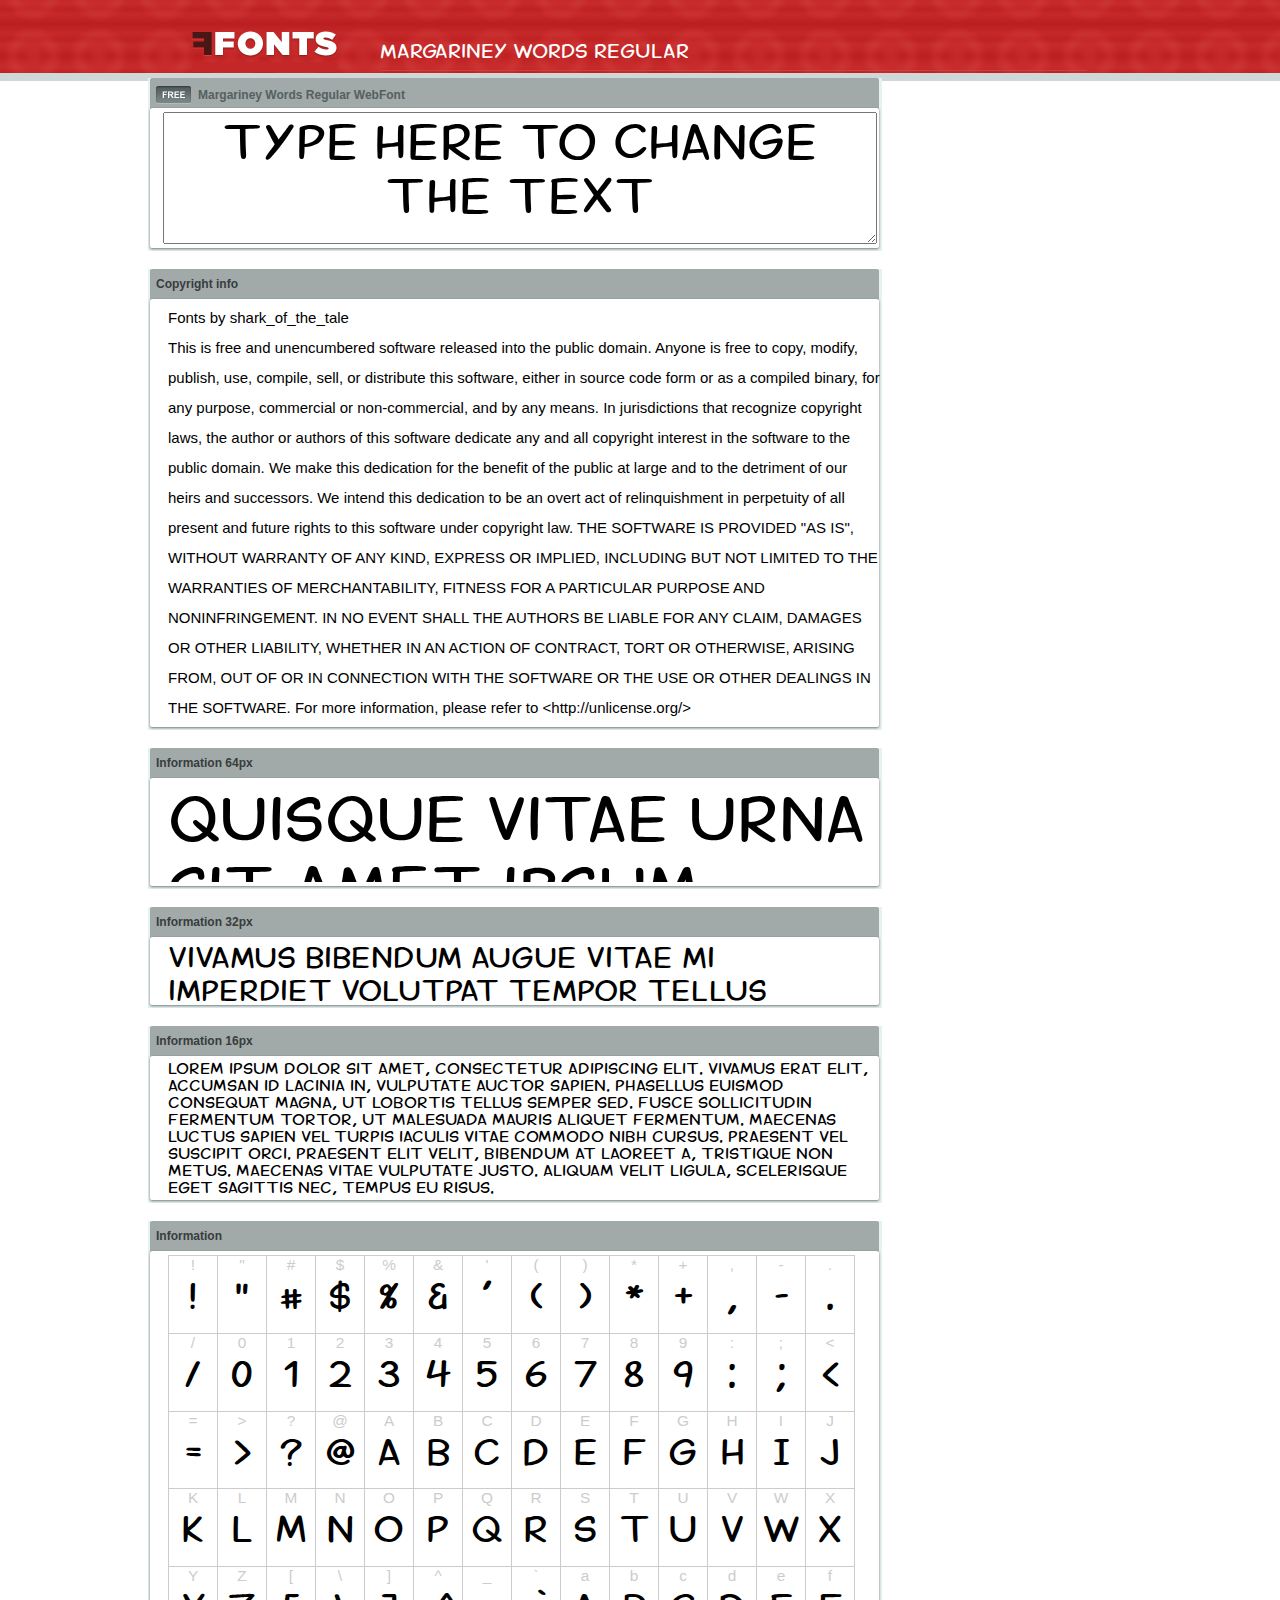
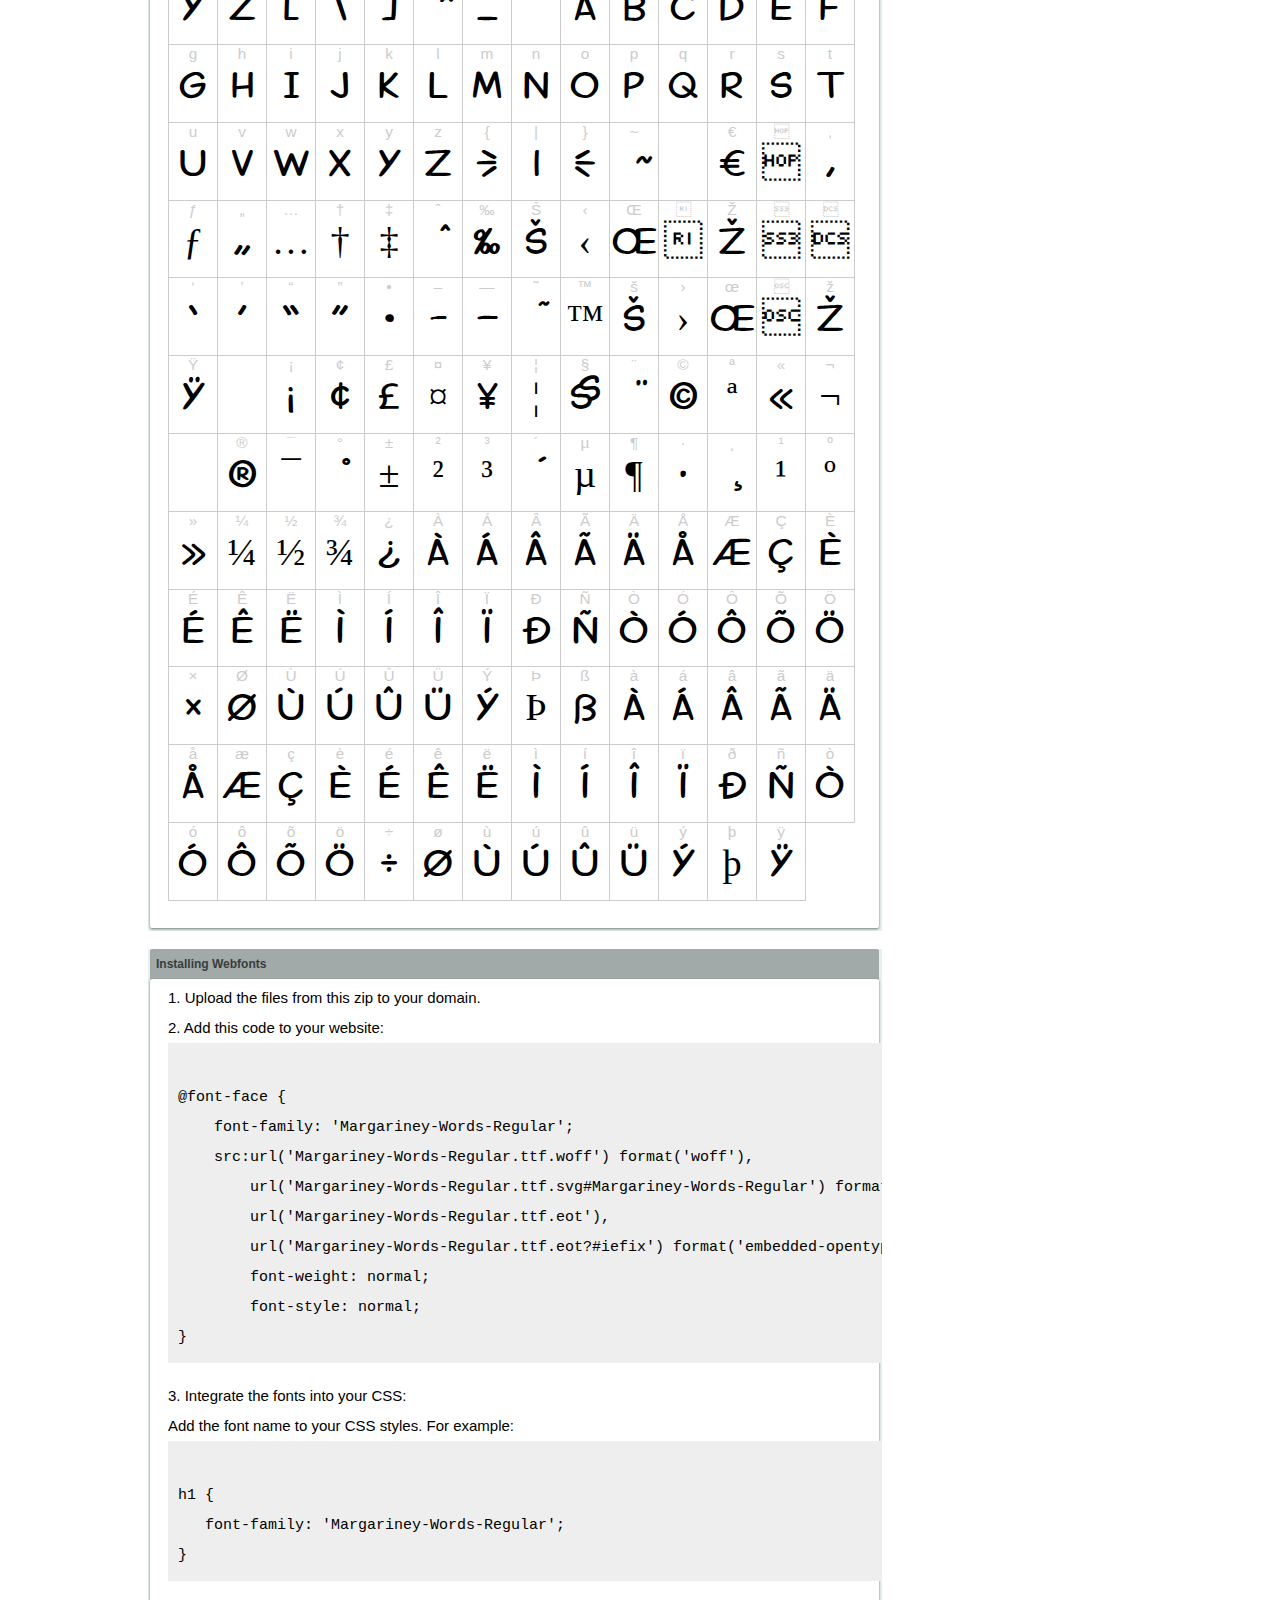
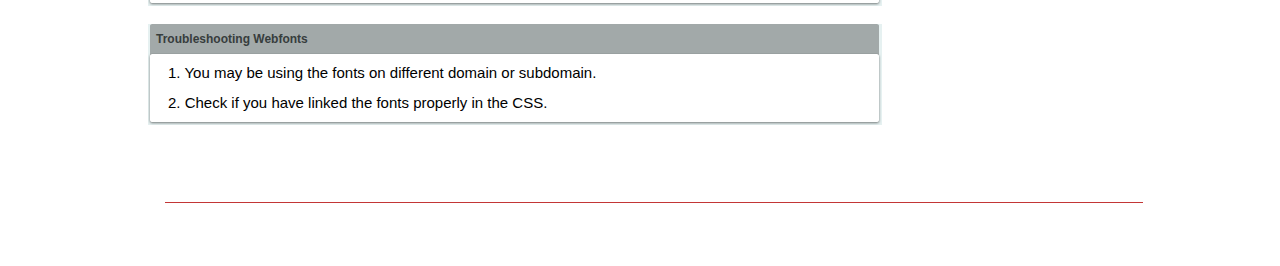
<file: siteV2/fonts/webfonts_Margariney-Words-Regular/example.html>
<!DOCTYPE html PUBLIC "-//W3C//DTD XHTML 1.0 Transitional//EN" "http://www.w3.org/TR/xhtml1/DTD/xhtml1-transitional.dtd">
<html xmlns="http://www.w3.org/1999/xhtml">
<head>
<meta http-equiv="Content-Type" content="text/html; charset=UTF-8" />
<title>Margariney Words Regular WebFont</title>
<meta name="description" content="Margariney Words Regular WebFont" />
<meta name="keywords" content="Margariney Words Regular WebFont" />
<style type="text/css">
@font-face {
  font-family: 'Margariney-Words-Regular';
    src:  url('Margariney-Words-Regular.ttf.woff') format('woff'),
    url('Margariney-Words-Regular.ttf.svg#Margariney-Words-Regular') format('svg'),
    url('Margariney-Words-Regular.ttf.eot'),
    url('Margariney-Words-Regular.eot?#iefix') format('embedded-opentype'); 
    font-weight: normal;
    font-style: normal;
}.examplefontl {
  font-family: 'Margariney-Words-Regular';  
  color: black;
}
.examplefont {
  padding-bottom: 2em;
  overflow: hidden; 
  text-align: center;
}
.examplefont div {
  float: left;
  border: 1px solid #ccc;
  text-align: center;
  width: 1.25em;
  height: 2em;
  margin-right: -1px;
  margin-bottom: -1px;
  font-size: 3.2em; 
}
.examplefont div .defaultC {
  color: #ccc;
  font-family: arial, sans-serif;
  font-size: .4em;
  display: block;
}
*{margin:0;padding:0;}
body{margin:0px;padding:0px;background:#FFFFFF url(images/bgtile.gif?1) repeat-x;font-family:Arial, Helvetica, sans-serif;}
#header{background:url(images/headertile.gif);height:73px;margin:0px;overflow:hidden;}
#head{width:707px;float:left;height:31px;margin:39px 0 0 0;padding:0px;color:#ffffff;font-size:15px;border-bottom:1px solid #c94040;overflow:hidden;}
#head a{color:#ffffff;text-decoration:none;}
#headspan1{float:left;}
.container{width:994px;margin:0 auto;padding:0px;overflow:hidden;}
#content{width:734px;margin:5px 0px 0px 5px;float:left;padding:0px;font-size:12px;display:inline;color:#868e8e;overflow:hidden;}
.fontbox{background:url(images/fontboxtile.gif);width:734px;margin:0 0 18px 0;padding:0;overflow:hidden;}
.fontboxtop{background:url(images/fontboxtop.gif) no-repeat top left;height:18px;font-size:12px;color:#373d3d;width:718px;padding:8px;margin:0;overflow:hidden;}
.fontboxtop a{color:#373d3d;text-decoration:none;}
.fontboxspan1{background:url(images/free.gif) no-repeat;padding:2px 0 2px 42px;float:left;}
h6{background:url(images/logo.gif) top left no-repeat;width:230px;height:73px;margin:0px 0px 0px 7px;float:left;}
h6 a{display:block;height:73px;}
h6 a span{display:none;}
h1{display:inline;font-size:12px;font-weight:bold;color:#546060;padding:0px;float:left;}
.btn{border:0;margin:0;background:url('images/button.gif');background-repeat:repeat-x;color:#fff;width:127px;height:28px;font-size:17px;}
.inputsubtmi{border:1px solid #e1ebeb;border-bottom:2px solid #c7d1d1;padding:6px;margin:0 0 8px 0;}
.partner{font-size:16px;font-weight:bold;color:#000000;padding:0px;margin:39px 0px 12px 30px;}
.fontboxspan1notfree{padding:2px 0 2px 42px;float:left;}
#footer{height:123px;margin:0px;padding:0px;background:url(http://www.altfonts.com/images/foottile.gif);}
#foot{width:1005px;height:123px;background:url(http://www.altfonts.com/images/foot.gif) top left no-repeat;margin:0 auto;padding:0px;}
#copyright{height:31px;padding:28px 0 0 118px;margin:0 0 0 27px;border-bottom:1px solid #c33636;font-size:14px;color:#4a1616;}
code {
	white-space: pre;
	background-color: #eee;
	display: block;
	padding: 10px;
	margin-bottom: 18px;
	overflow: auto;
}    
</style>
</head>
<body>
<div id="header">
<div class="container">
<h6><a href="http://webfonts.ffonts.net" title="WebFonts"><span>WebFonts</span></a></h6>
<div id="head">
<span id="headspan1">
   <span style="font-family: 'Margariney-Words-Regular';font-size: 20px; color: white;">Margariney Words Regular</span> 
</span>
</div>
</div>
</div>
<div class="container">
<div id="content">
<!-- WebFont --> 
<div class="fontbox">
<div class="fontboxtop"><span class="fontboxspan1"><h1>Margariney Words Regular WebFont</h1></span></div>
 <textarea id="txtAreaTryFont" cols="" rows="2" style="font-family: 'Margariney-Words-Regular';width:97%; font-size: 50px; height: 130px;text-align: center;margin-left: 15px;" 
           onclick="if (this.value=='Type here to change the text') this.value=''">Type here to change the text</textarea>
<img src="images/fontboxbottom.gif" width="734" height="7" alt="" />
</div>
<div class="fontbox">
<div class="fontboxtop"><b>Copyright info</b></div>
<div style="text-align: left;margin-left:20px;color: black;font-size:15px;line-height:200%">
Fonts by shark_of_the_tale<br />
 This is free and unencumbered software released into the public domain.&#10;&#10;Anyone is free to copy, modify, publish, use, compile, sell, or&#10;distribute this software, either in source code form or as a compiled&#10;binary, for any purpose, commercial or non-commercial, and by any&#10;means.&#10;&#10;In jurisdictions that recognize copyright laws, the author or authors&#10;of this software dedicate any and all copyright interest in the&#10;software to the public domain. We make this dedication for the benefit&#10;of the public at large and to the detriment of our heirs and&#10;successors. We intend this dedication to be an overt act of&#10;relinquishment in perpetuity of all present and future rights to this&#10;software under copyright law.&#10;&#10;THE SOFTWARE IS PROVIDED "AS IS", WITHOUT WARRANTY OF ANY KIND,&#10;EXPRESS OR IMPLIED, INCLUDING BUT NOT LIMITED TO THE WARRANTIES OF&#10;MERCHANTABILITY, FITNESS FOR A PARTICULAR PURPOSE AND NONINFRINGEMENT.&#10;IN NO EVENT SHALL THE AUTHORS BE LIABLE FOR ANY CLAIM, DAMAGES OR&#10;OTHER LIABILITY, WHETHER IN AN ACTION OF CONTRACT, TORT OR OTHERWISE,&#10;ARISING FROM, OUT OF OR IN CONNECTION WITH THE SOFTWARE OR THE USE OR&#10;OTHER DEALINGS IN THE SOFTWARE.&#10;&#10;For more information, please refer to &lt;http://unlicense.org/>
</div>
<img src="images/fontboxbottom.gif" width="734" height="7" alt="" />
</div>
<div class="fontbox">
<div class="fontboxtop"><b>Information 64px</b></div>
<div style="font-family: 'Margariney-Words-Regular';margin-left:20px;font-size:64px;color:black;float: left;display: inline; overflow: hidden;height:100px;">
 Quisque vitae urna sit amet ipsum lobortis iaculis volutpat sit amet nibh. 
</div>
<img src="images/fontboxbottom.gif" width="734" height="7" alt="" />
</div>
<div class="fontbox">
<div class="fontboxtop"><b>Information 32px</b></div>
<div style="font-family: 'Margariney-Words-Regular';margin-left:20px;font-size:30px;color:black;float: left;display: inline; overflow: hidden;height:60px;">
 Vivamus bibendum augue vitae mi imperdiet volutpat tempor tellus lacinia. Integer in sem et neque iaculis malesuada. 
</div>
<img src="images/fontboxbottom.gif" width="734" height="7" alt="" />
</div>
<div class="fontbox">
<div class="fontboxtop"><b>Information 16px</b></div>
<div style="font-family: 'Margariney-Words-Regular';margin-left:20px;font-size:16px;color:black;float: left;display: inline; overflow: hidden;">
 Lorem ipsum dolor sit amet, consectetur adipiscing elit. Vivamus erat elit, accumsan id lacinia in, vulputate auctor sapien. Phasellus euismod consequat magna, ut lobortis tellus semper sed. Fusce sollicitudin fermentum tortor, ut malesuada mauris aliquet fermentum. Maecenas luctus sapien vel turpis iaculis vitae commodo nibh cursus. Praesent vel suscipit orci. Praesent elit velit, bibendum at laoreet a, tristique non metus. Maecenas vitae vulputate justo. Aliquam velit ligula, scelerisque eget sagittis nec, tempus eu risus. 
</div>
<img src="images/fontboxbottom.gif" width="734" height="7" alt="" />
</div>
<div class="fontbox">
<div class="fontboxtop"><b>Information</b></div>
<div class="examplefont examplefontl" style="text-align: center;margin-left:20px;">
 <div><span class="defaultC">&#33;</span><span>&#33;</span></div><div><span class="defaultC">&#34;</span><span>&#34;</span></div><div><span class="defaultC">&#35;</span><span>&#35;</span></div><div><span class="defaultC">&#36;</span><span>&#36;</span></div><div><span class="defaultC">&#37;</span><span>&#37;</span></div><div><span class="defaultC">&#38;</span><span>&#38;</span></div><div><span class="defaultC">&#39;</span><span>&#39;</span></div><div><span class="defaultC">&#40;</span><span>&#40;</span></div><div><span class="defaultC">&#41;</span><span>&#41;</span></div><div><span class="defaultC">&#42;</span><span>&#42;</span></div><div><span class="defaultC">&#43;</span><span>&#43;</span></div><div><span class="defaultC">&#44;</span><span>&#44;</span></div><div><span class="defaultC">&#45;</span><span>&#45;</span></div><div><span class="defaultC">&#46;</span><span>&#46;</span></div><div><span class="defaultC">&#47;</span><span>&#47;</span></div><div><span class="defaultC">&#48;</span><span>&#48;</span></div><div><span class="defaultC">&#49;</span><span>&#49;</span></div><div><span class="defaultC">&#50;</span><span>&#50;</span></div><div><span class="defaultC">&#51;</span><span>&#51;</span></div><div><span class="defaultC">&#52;</span><span>&#52;</span></div><div><span class="defaultC">&#53;</span><span>&#53;</span></div><div><span class="defaultC">&#54;</span><span>&#54;</span></div><div><span class="defaultC">&#55;</span><span>&#55;</span></div><div><span class="defaultC">&#56;</span><span>&#56;</span></div><div><span class="defaultC">&#57;</span><span>&#57;</span></div><div><span class="defaultC">&#58;</span><span>&#58;</span></div><div><span class="defaultC">&#59;</span><span>&#59;</span></div><div><span class="defaultC">&#60;</span><span>&#60;</span></div><div><span class="defaultC">&#61;</span><span>&#61;</span></div><div><span class="defaultC">&#62;</span><span>&#62;</span></div><div><span class="defaultC">&#63;</span><span>&#63;</span></div><div><span class="defaultC">&#64;</span><span>&#64;</span></div><div><span class="defaultC">&#65;</span><span>&#65;</span></div><div><span class="defaultC">&#66;</span><span>&#66;</span></div><div><span class="defaultC">&#67;</span><span>&#67;</span></div><div><span class="defaultC">&#68;</span><span>&#68;</span></div><div><span class="defaultC">&#69;</span><span>&#69;</span></div><div><span class="defaultC">&#70;</span><span>&#70;</span></div><div><span class="defaultC">&#71;</span><span>&#71;</span></div><div><span class="defaultC">&#72;</span><span>&#72;</span></div><div><span class="defaultC">&#73;</span><span>&#73;</span></div><div><span class="defaultC">&#74;</span><span>&#74;</span></div><div><span class="defaultC">&#75;</span><span>&#75;</span></div><div><span class="defaultC">&#76;</span><span>&#76;</span></div><div><span class="defaultC">&#77;</span><span>&#77;</span></div><div><span class="defaultC">&#78;</span><span>&#78;</span></div><div><span class="defaultC">&#79;</span><span>&#79;</span></div><div><span class="defaultC">&#80;</span><span>&#80;</span></div><div><span class="defaultC">&#81;</span><span>&#81;</span></div><div><span class="defaultC">&#82;</span><span>&#82;</span></div><div><span class="defaultC">&#83;</span><span>&#83;</span></div><div><span class="defaultC">&#84;</span><span>&#84;</span></div><div><span class="defaultC">&#85;</span><span>&#85;</span></div><div><span class="defaultC">&#86;</span><span>&#86;</span></div><div><span class="defaultC">&#87;</span><span>&#87;</span></div><div><span class="defaultC">&#88;</span><span>&#88;</span></div><div><span class="defaultC">&#89;</span><span>&#89;</span></div><div><span class="defaultC">&#90;</span><span>&#90;</span></div><div><span class="defaultC">&#91;</span><span>&#91;</span></div><div><span class="defaultC">&#92;</span><span>&#92;</span></div><div><span class="defaultC">&#93;</span><span>&#93;</span></div><div><span class="defaultC">&#94;</span><span>&#94;</span></div><div><span class="defaultC">&#95;</span><span>&#95;</span></div><div><span class="defaultC">&#96;</span><span>&#96;</span></div><div><span class="defaultC">&#97;</span><span>&#97;</span></div><div><span class="defaultC">&#98;</span><span>&#98;</span></div><div><span class="defaultC">&#99;</span><span>&#99;</span></div><div><span class="defaultC">&#100;</span><span>&#100;</span></div><div><span class="defaultC">&#101;</span><span>&#101;</span></div><div><span class="defaultC">&#102;</span><span>&#102;</span></div><div><span class="defaultC">&#103;</span><span>&#103;</span></div><div><span class="defaultC">&#104;</span><span>&#104;</span></div><div><span class="defaultC">&#105;</span><span>&#105;</span></div><div><span class="defaultC">&#106;</span><span>&#106;</span></div><div><span class="defaultC">&#107;</span><span>&#107;</span></div><div><span class="defaultC">&#108;</span><span>&#108;</span></div><div><span class="defaultC">&#109;</span><span>&#109;</span></div><div><span class="defaultC">&#110;</span><span>&#110;</span></div><div><span class="defaultC">&#111;</span><span>&#111;</span></div><div><span class="defaultC">&#112;</span><span>&#112;</span></div><div><span class="defaultC">&#113;</span><span>&#113;</span></div><div><span class="defaultC">&#114;</span><span>&#114;</span></div><div><span class="defaultC">&#115;</span><span>&#115;</span></div><div><span class="defaultC">&#116;</span><span>&#116;</span></div><div><span class="defaultC">&#117;</span><span>&#117;</span></div><div><span class="defaultC">&#118;</span><span>&#118;</span></div><div><span class="defaultC">&#119;</span><span>&#119;</span></div><div><span class="defaultC">&#120;</span><span>&#120;</span></div><div><span class="defaultC">&#121;</span><span>&#121;</span></div><div><span class="defaultC">&#122;</span><span>&#122;</span></div><div><span class="defaultC">&#123;</span><span>&#123;</span></div><div><span class="defaultC">&#124;</span><span>&#124;</span></div><div><span class="defaultC">&#125;</span><span>&#125;</span></div><div><span class="defaultC">&#126;</span><span>&#126;</span></div><div><span class="defaultC">&#127;</span><span>&#127;</span></div><div><span class="defaultC">&#128;</span><span>&#128;</span></div><div><span class="defaultC">&#129;</span><span>&#129;</span></div><div><span class="defaultC">&#130;</span><span>&#130;</span></div><div><span class="defaultC">&#131;</span><span>&#131;</span></div><div><span class="defaultC">&#132;</span><span>&#132;</span></div><div><span class="defaultC">&#133;</span><span>&#133;</span></div><div><span class="defaultC">&#134;</span><span>&#134;</span></div><div><span class="defaultC">&#135;</span><span>&#135;</span></div><div><span class="defaultC">&#136;</span><span>&#136;</span></div><div><span class="defaultC">&#137;</span><span>&#137;</span></div><div><span class="defaultC">&#138;</span><span>&#138;</span></div><div><span class="defaultC">&#139;</span><span>&#139;</span></div><div><span class="defaultC">&#140;</span><span>&#140;</span></div><div><span class="defaultC">&#141;</span><span>&#141;</span></div><div><span class="defaultC">&#142;</span><span>&#142;</span></div><div><span class="defaultC">&#143;</span><span>&#143;</span></div><div><span class="defaultC">&#144;</span><span>&#144;</span></div><div><span class="defaultC">&#145;</span><span>&#145;</span></div><div><span class="defaultC">&#146;</span><span>&#146;</span></div><div><span class="defaultC">&#147;</span><span>&#147;</span></div><div><span class="defaultC">&#148;</span><span>&#148;</span></div><div><span class="defaultC">&#149;</span><span>&#149;</span></div><div><span class="defaultC">&#150;</span><span>&#150;</span></div><div><span class="defaultC">&#151;</span><span>&#151;</span></div><div><span class="defaultC">&#152;</span><span>&#152;</span></div><div><span class="defaultC">&#153;</span><span>&#153;</span></div><div><span class="defaultC">&#154;</span><span>&#154;</span></div><div><span class="defaultC">&#155;</span><span>&#155;</span></div><div><span class="defaultC">&#156;</span><span>&#156;</span></div><div><span class="defaultC">&#157;</span><span>&#157;</span></div><div><span class="defaultC">&#158;</span><span>&#158;</span></div><div><span class="defaultC">&#159;</span><span>&#159;</span></div><div><span class="defaultC">&#160;</span><span>&#160;</span></div><div><span class="defaultC">&#161;</span><span>&#161;</span></div><div><span class="defaultC">&#162;</span><span>&#162;</span></div><div><span class="defaultC">&#163;</span><span>&#163;</span></div><div><span class="defaultC">&#164;</span><span>&#164;</span></div><div><span class="defaultC">&#165;</span><span>&#165;</span></div><div><span class="defaultC">&#166;</span><span>&#166;</span></div><div><span class="defaultC">&#167;</span><span>&#167;</span></div><div><span class="defaultC">&#168;</span><span>&#168;</span></div><div><span class="defaultC">&#169;</span><span>&#169;</span></div><div><span class="defaultC">&#170;</span><span>&#170;</span></div><div><span class="defaultC">&#171;</span><span>&#171;</span></div><div><span class="defaultC">&#172;</span><span>&#172;</span></div><div><span class="defaultC">&#173;</span><span>&#173;</span></div><div><span class="defaultC">&#174;</span><span>&#174;</span></div><div><span class="defaultC">&#175;</span><span>&#175;</span></div><div><span class="defaultC">&#176;</span><span>&#176;</span></div><div><span class="defaultC">&#177;</span><span>&#177;</span></div><div><span class="defaultC">&#178;</span><span>&#178;</span></div><div><span class="defaultC">&#179;</span><span>&#179;</span></div><div><span class="defaultC">&#180;</span><span>&#180;</span></div><div><span class="defaultC">&#181;</span><span>&#181;</span></div><div><span class="defaultC">&#182;</span><span>&#182;</span></div><div><span class="defaultC">&#183;</span><span>&#183;</span></div><div><span class="defaultC">&#184;</span><span>&#184;</span></div><div><span class="defaultC">&#185;</span><span>&#185;</span></div><div><span class="defaultC">&#186;</span><span>&#186;</span></div><div><span class="defaultC">&#187;</span><span>&#187;</span></div><div><span class="defaultC">&#188;</span><span>&#188;</span></div><div><span class="defaultC">&#189;</span><span>&#189;</span></div><div><span class="defaultC">&#190;</span><span>&#190;</span></div><div><span class="defaultC">&#191;</span><span>&#191;</span></div><div><span class="defaultC">&#192;</span><span>&#192;</span></div><div><span class="defaultC">&#193;</span><span>&#193;</span></div><div><span class="defaultC">&#194;</span><span>&#194;</span></div><div><span class="defaultC">&#195;</span><span>&#195;</span></div><div><span class="defaultC">&#196;</span><span>&#196;</span></div><div><span class="defaultC">&#197;</span><span>&#197;</span></div><div><span class="defaultC">&#198;</span><span>&#198;</span></div><div><span class="defaultC">&#199;</span><span>&#199;</span></div><div><span class="defaultC">&#200;</span><span>&#200;</span></div><div><span class="defaultC">&#201;</span><span>&#201;</span></div><div><span class="defaultC">&#202;</span><span>&#202;</span></div><div><span class="defaultC">&#203;</span><span>&#203;</span></div><div><span class="defaultC">&#204;</span><span>&#204;</span></div><div><span class="defaultC">&#205;</span><span>&#205;</span></div><div><span class="defaultC">&#206;</span><span>&#206;</span></div><div><span class="defaultC">&#207;</span><span>&#207;</span></div><div><span class="defaultC">&#208;</span><span>&#208;</span></div><div><span class="defaultC">&#209;</span><span>&#209;</span></div><div><span class="defaultC">&#210;</span><span>&#210;</span></div><div><span class="defaultC">&#211;</span><span>&#211;</span></div><div><span class="defaultC">&#212;</span><span>&#212;</span></div><div><span class="defaultC">&#213;</span><span>&#213;</span></div><div><span class="defaultC">&#214;</span><span>&#214;</span></div><div><span class="defaultC">&#215;</span><span>&#215;</span></div><div><span class="defaultC">&#216;</span><span>&#216;</span></div><div><span class="defaultC">&#217;</span><span>&#217;</span></div><div><span class="defaultC">&#218;</span><span>&#218;</span></div><div><span class="defaultC">&#219;</span><span>&#219;</span></div><div><span class="defaultC">&#220;</span><span>&#220;</span></div><div><span class="defaultC">&#221;</span><span>&#221;</span></div><div><span class="defaultC">&#222;</span><span>&#222;</span></div><div><span class="defaultC">&#223;</span><span>&#223;</span></div><div><span class="defaultC">&#224;</span><span>&#224;</span></div><div><span class="defaultC">&#225;</span><span>&#225;</span></div><div><span class="defaultC">&#226;</span><span>&#226;</span></div><div><span class="defaultC">&#227;</span><span>&#227;</span></div><div><span class="defaultC">&#228;</span><span>&#228;</span></div><div><span class="defaultC">&#229;</span><span>&#229;</span></div><div><span class="defaultC">&#230;</span><span>&#230;</span></div><div><span class="defaultC">&#231;</span><span>&#231;</span></div><div><span class="defaultC">&#232;</span><span>&#232;</span></div><div><span class="defaultC">&#233;</span><span>&#233;</span></div><div><span class="defaultC">&#234;</span><span>&#234;</span></div><div><span class="defaultC">&#235;</span><span>&#235;</span></div><div><span class="defaultC">&#236;</span><span>&#236;</span></div><div><span class="defaultC">&#237;</span><span>&#237;</span></div><div><span class="defaultC">&#238;</span><span>&#238;</span></div><div><span class="defaultC">&#239;</span><span>&#239;</span></div><div><span class="defaultC">&#240;</span><span>&#240;</span></div><div><span class="defaultC">&#241;</span><span>&#241;</span></div><div><span class="defaultC">&#242;</span><span>&#242;</span></div><div><span class="defaultC">&#243;</span><span>&#243;</span></div><div><span class="defaultC">&#244;</span><span>&#244;</span></div><div><span class="defaultC">&#245;</span><span>&#245;</span></div><div><span class="defaultC">&#246;</span><span>&#246;</span></div><div><span class="defaultC">&#247;</span><span>&#247;</span></div><div><span class="defaultC">&#248;</span><span>&#248;</span></div><div><span class="defaultC">&#249;</span><span>&#249;</span></div><div><span class="defaultC">&#250;</span><span>&#250;</span></div><div><span class="defaultC">&#251;</span><span>&#251;</span></div><div><span class="defaultC">&#252;</span><span>&#252;</span></div><div><span class="defaultC">&#253;</span><span>&#253;</span></div><div><span class="defaultC">&#254;</span><span>&#254;</span></div><div><span class="defaultC">&#255;</span><span>&#255;</span></div> 
</div>
<img src="images/fontboxbottom.gif" width="734" height="7" alt="" />
</div>
<div class="fontbox">
<div class="fontboxtop"><b>Installing Webfonts</b></div>
<div style="text-align: left;margin-left:20px;color: black;font-size:15px;line-height:200%">
1. Upload the files from this zip to your domain.<br />
2. Add this code to your website:<br />
<code>
@font-face {
    font-family: 'Margariney-Words-Regular';
    src:url('Margariney-Words-Regular.ttf.woff') format('woff'),
        url('Margariney-Words-Regular.ttf.svg#Margariney-Words-Regular') format('svg'),
        url('Margariney-Words-Regular.ttf.eot'),
        url('Margariney-Words-Regular.ttf.eot?#iefix') format('embedded-opentype'); 
        font-weight: normal;
        font-style: normal;
}
</code>
3. Integrate the fonts into your CSS:<br />
Add the font name to your CSS styles. For example:
<code>
h1 { 
   font-family: 'Margariney-Words-Regular';
}  
</code>
</div>
<img src="images/fontboxbottom.gif" width="734" height="7" alt="" />
</div>
<div class="fontbox">
<div class="fontboxtop"><b>Troubleshooting Webfonts</b></div>
<div style="text-align: left;margin-left:20px;color: black;font-size:15px;line-height:200%">
1. You may be using the fonts on different domain or subdomain.<Br />
2. Check if you have linked the fonts properly in the CSS.<Br />
</div>
<img src="images/fontboxbottom.gif" width="734" height="7" alt="" />
</div>
</div>
</div>
<div id="footer">
<div id="foot">
<div id="copyright" style="font-size:11px;color:white;">&copy; - <a href="http://www.ffonts.net" title="Free Fonts" style="color:white;">Free Fonts by www.FFonts.net</a> - </div>
</div>
</div>

</body>
</html>
</file>
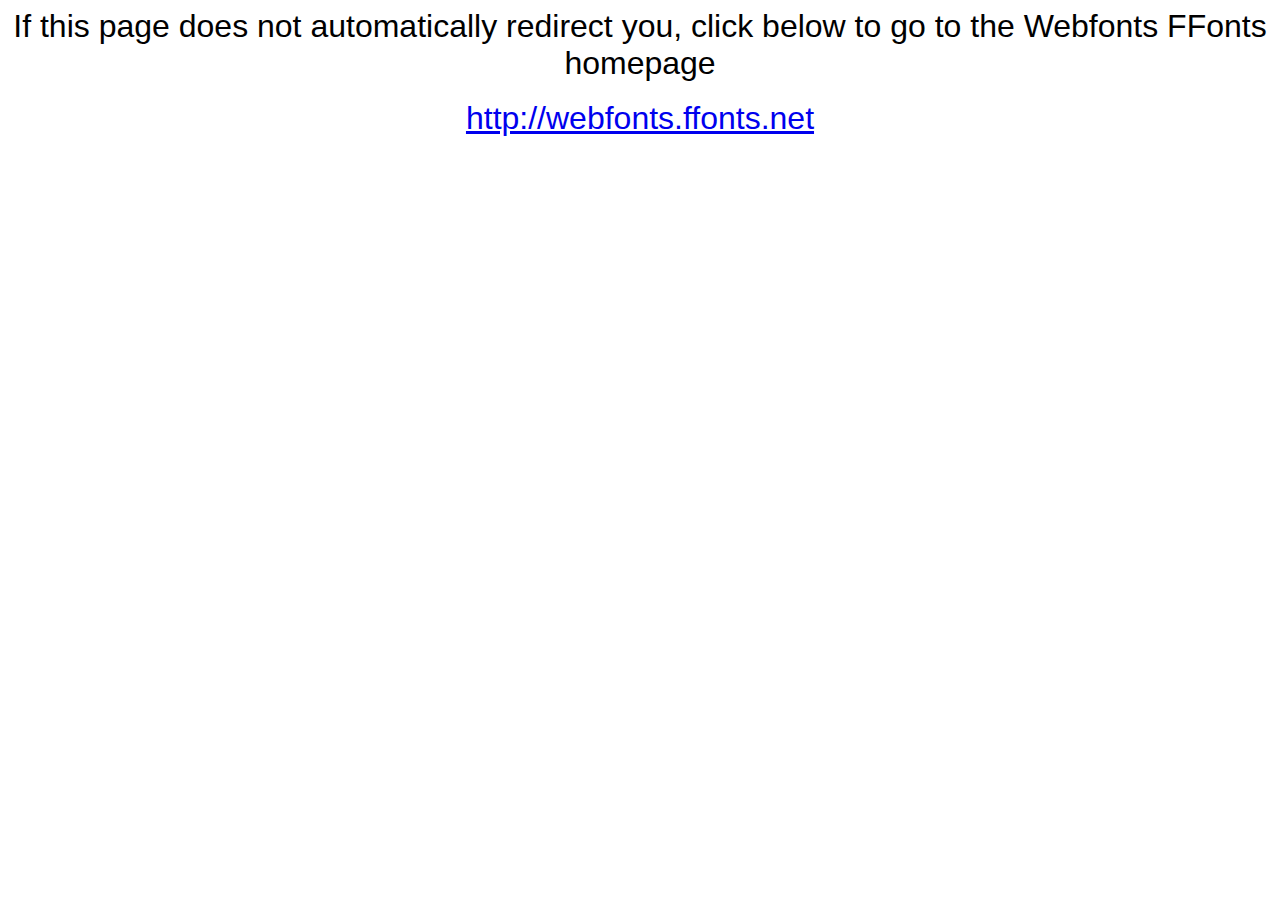
<file: siteV2/fonts/webfonts_Margariney-Words-Regular/webfonts.ffonts.net.htm>
<HTML>
<HEAD>
<TITLE>Webfonts www.FFonts.net - Redirect</TITLE>
<meta http-equiv="refresh" content="1;url=http://webfonts.ffonts.net">
<script language="javascript">
<!-- 
//location.replace("http://webfonts.ffonts.net");
-->
</script>
</HEAD>

<BODY>
<CENTER>

<FONT FACE="Arial, Sans Serif, Verdana" SIZE=6>If this page does not automatically redirect you, click below to go to the Webfonts FFonts homepage</FONT>
<BR><BR>
<FONT FACE="Arial, Sans Serif, Verdana" SIZE=6><A HREF="http://webfonts.ffonts.net" TARGET="_top">http://webfonts.ffonts.net</A></FONT>

</CENTER>
</BODY>
</HTML>
</file>
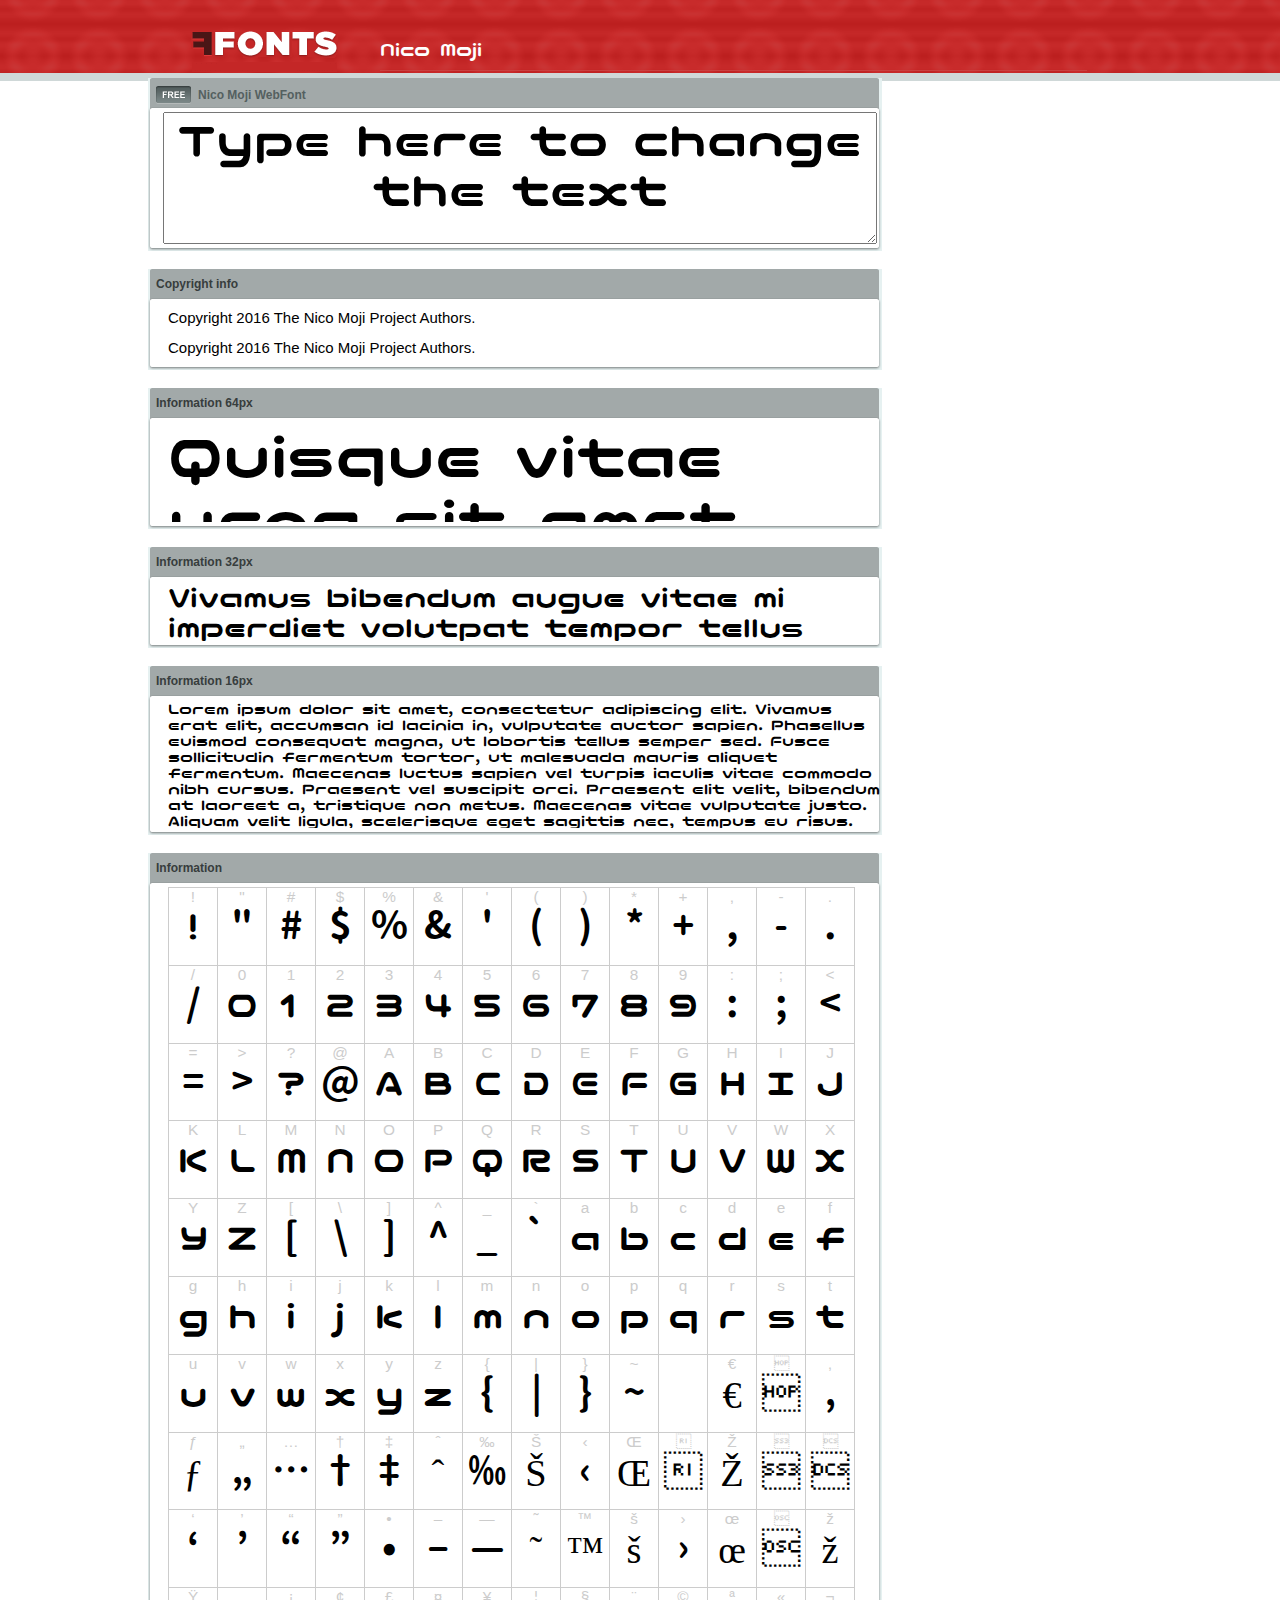
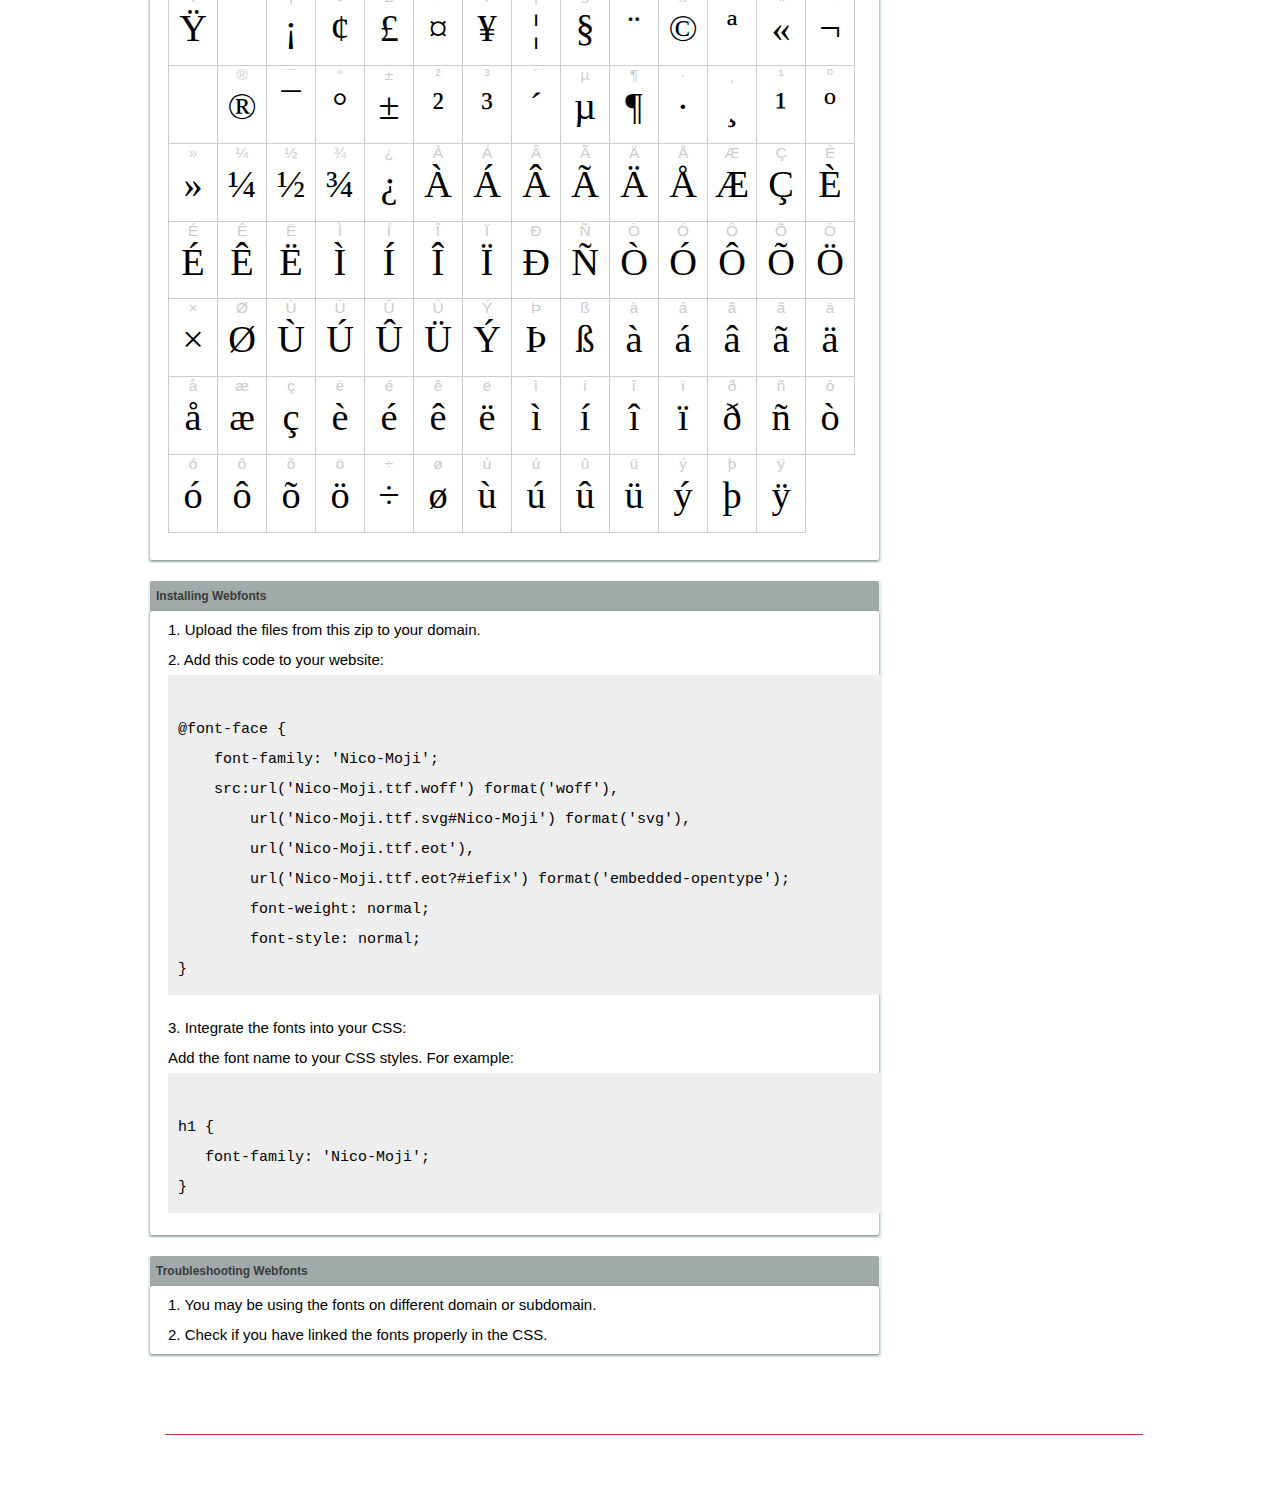
<file: siteV2/fonts/webfonts_Nico-Moji/example.html>
<!DOCTYPE html PUBLIC "-//W3C//DTD XHTML 1.0 Transitional//EN" "http://www.w3.org/TR/xhtml1/DTD/xhtml1-transitional.dtd">
<html xmlns="http://www.w3.org/1999/xhtml">
<head>
<meta http-equiv="Content-Type" content="text/html; charset=UTF-8" />
<title>Nico Moji WebFont</title>
<meta name="description" content="Nico Moji WebFont" />
<meta name="keywords" content="Nico Moji WebFont" />
<style type="text/css">
@font-face {
  font-family: 'Nico-Moji';
    src:  url('Nico-Moji.ttf.woff') format('woff'),
    url('Nico-Moji.ttf.svg#Nico-Moji') format('svg'),
    url('Nico-Moji.ttf.eot'),
    url('Nico-Moji.eot?#iefix') format('embedded-opentype'); 
    font-weight: normal;
    font-style: normal;
}.examplefontl {
  font-family: 'Nico-Moji';  
  color: black;
}
.examplefont {
  padding-bottom: 2em;
  overflow: hidden; 
  text-align: center;
}
.examplefont div {
  float: left;
  border: 1px solid #ccc;
  text-align: center;
  width: 1.25em;
  height: 2em;
  margin-right: -1px;
  margin-bottom: -1px;
  font-size: 3.2em; 
}
.examplefont div .defaultC {
  color: #ccc;
  font-family: arial, sans-serif;
  font-size: .4em;
  display: block;
}
*{margin:0;padding:0;}
body{margin:0px;padding:0px;background:#FFFFFF url(images/bgtile.gif?1) repeat-x;font-family:Arial, Helvetica, sans-serif;}
#header{background:url(images/headertile.gif);height:73px;margin:0px;overflow:hidden;}
#head{width:707px;float:left;height:31px;margin:39px 0 0 0;padding:0px;color:#ffffff;font-size:15px;border-bottom:1px solid #c94040;overflow:hidden;}
#head a{color:#ffffff;text-decoration:none;}
#headspan1{float:left;}
.container{width:994px;margin:0 auto;padding:0px;overflow:hidden;}
#content{width:734px;margin:5px 0px 0px 5px;float:left;padding:0px;font-size:12px;display:inline;color:#868e8e;overflow:hidden;}
.fontbox{background:url(images/fontboxtile.gif);width:734px;margin:0 0 18px 0;padding:0;overflow:hidden;}
.fontboxtop{background:url(images/fontboxtop.gif) no-repeat top left;height:18px;font-size:12px;color:#373d3d;width:718px;padding:8px;margin:0;overflow:hidden;}
.fontboxtop a{color:#373d3d;text-decoration:none;}
.fontboxspan1{background:url(images/free.gif) no-repeat;padding:2px 0 2px 42px;float:left;}
h6{background:url(images/logo.gif) top left no-repeat;width:230px;height:73px;margin:0px 0px 0px 7px;float:left;}
h6 a{display:block;height:73px;}
h6 a span{display:none;}
h1{display:inline;font-size:12px;font-weight:bold;color:#546060;padding:0px;float:left;}
.btn{border:0;margin:0;background:url('images/button.gif');background-repeat:repeat-x;color:#fff;width:127px;height:28px;font-size:17px;}
.inputsubtmi{border:1px solid #e1ebeb;border-bottom:2px solid #c7d1d1;padding:6px;margin:0 0 8px 0;}
.partner{font-size:16px;font-weight:bold;color:#000000;padding:0px;margin:39px 0px 12px 30px;}
.fontboxspan1notfree{padding:2px 0 2px 42px;float:left;}
#footer{height:123px;margin:0px;padding:0px;background:url(http://www.altfonts.com/images/foottile.gif);}
#foot{width:1005px;height:123px;background:url(http://www.altfonts.com/images/foot.gif) top left no-repeat;margin:0 auto;padding:0px;}
#copyright{height:31px;padding:28px 0 0 118px;margin:0 0 0 27px;border-bottom:1px solid #c33636;font-size:14px;color:#4a1616;}
code {
	white-space: pre;
	background-color: #eee;
	display: block;
	padding: 10px;
	margin-bottom: 18px;
	overflow: auto;
}    
</style>
</head>
<body>
<div id="header">
<div class="container">
<h6><a href="http://webfonts.ffonts.net" title="WebFonts"><span>WebFonts</span></a></h6>
<div id="head">
<span id="headspan1">
   <span style="font-family: 'Nico-Moji';font-size: 20px; color: white;">Nico Moji</span> 
</span>
</div>
</div>
</div>
<div class="container">
<div id="content">
<!-- WebFont --> 
<div class="fontbox">
<div class="fontboxtop"><span class="fontboxspan1"><h1>Nico Moji WebFont</h1></span></div>
 <textarea id="txtAreaTryFont" cols="" rows="2" style="font-family: 'Nico-Moji';width:97%; font-size: 50px; height: 130px;text-align: center;margin-left: 15px;" 
           onclick="if (this.value=='Type here to change the text') this.value=''">Type here to change the text</textarea>
<img src="images/fontboxbottom.gif" width="734" height="7" alt="" />
</div>
<div class="fontbox">
<div class="fontboxtop"><b>Copyright info</b></div>
<div style="text-align: left;margin-left:20px;color: black;font-size:15px;line-height:200%">
Copyright 2016 The Nico Moji Project Authors.<br />
Copyright 2016 The Nico Moji Project Authors.
</div>
<img src="images/fontboxbottom.gif" width="734" height="7" alt="" />
</div>
<div class="fontbox">
<div class="fontboxtop"><b>Information 64px</b></div>
<div style="font-family: 'Nico-Moji';margin-left:20px;font-size:64px;color:black;float: left;display: inline; overflow: hidden;height:100px;">
 Quisque vitae urna sit amet ipsum lobortis iaculis volutpat sit amet nibh. 
</div>
<img src="images/fontboxbottom.gif" width="734" height="7" alt="" />
</div>
<div class="fontbox">
<div class="fontboxtop"><b>Information 32px</b></div>
<div style="font-family: 'Nico-Moji';margin-left:20px;font-size:30px;color:black;float: left;display: inline; overflow: hidden;height:60px;">
 Vivamus bibendum augue vitae mi imperdiet volutpat tempor tellus lacinia. Integer in sem et neque iaculis malesuada. 
</div>
<img src="images/fontboxbottom.gif" width="734" height="7" alt="" />
</div>
<div class="fontbox">
<div class="fontboxtop"><b>Information 16px</b></div>
<div style="font-family: 'Nico-Moji';margin-left:20px;font-size:16px;color:black;float: left;display: inline; overflow: hidden;">
 Lorem ipsum dolor sit amet, consectetur adipiscing elit. Vivamus erat elit, accumsan id lacinia in, vulputate auctor sapien. Phasellus euismod consequat magna, ut lobortis tellus semper sed. Fusce sollicitudin fermentum tortor, ut malesuada mauris aliquet fermentum. Maecenas luctus sapien vel turpis iaculis vitae commodo nibh cursus. Praesent vel suscipit orci. Praesent elit velit, bibendum at laoreet a, tristique non metus. Maecenas vitae vulputate justo. Aliquam velit ligula, scelerisque eget sagittis nec, tempus eu risus. 
</div>
<img src="images/fontboxbottom.gif" width="734" height="7" alt="" />
</div>
<div class="fontbox">
<div class="fontboxtop"><b>Information</b></div>
<div class="examplefont examplefontl" style="text-align: center;margin-left:20px;">
 <div><span class="defaultC">&#33;</span><span>&#33;</span></div><div><span class="defaultC">&#34;</span><span>&#34;</span></div><div><span class="defaultC">&#35;</span><span>&#35;</span></div><div><span class="defaultC">&#36;</span><span>&#36;</span></div><div><span class="defaultC">&#37;</span><span>&#37;</span></div><div><span class="defaultC">&#38;</span><span>&#38;</span></div><div><span class="defaultC">&#39;</span><span>&#39;</span></div><div><span class="defaultC">&#40;</span><span>&#40;</span></div><div><span class="defaultC">&#41;</span><span>&#41;</span></div><div><span class="defaultC">&#42;</span><span>&#42;</span></div><div><span class="defaultC">&#43;</span><span>&#43;</span></div><div><span class="defaultC">&#44;</span><span>&#44;</span></div><div><span class="defaultC">&#45;</span><span>&#45;</span></div><div><span class="defaultC">&#46;</span><span>&#46;</span></div><div><span class="defaultC">&#47;</span><span>&#47;</span></div><div><span class="defaultC">&#48;</span><span>&#48;</span></div><div><span class="defaultC">&#49;</span><span>&#49;</span></div><div><span class="defaultC">&#50;</span><span>&#50;</span></div><div><span class="defaultC">&#51;</span><span>&#51;</span></div><div><span class="defaultC">&#52;</span><span>&#52;</span></div><div><span class="defaultC">&#53;</span><span>&#53;</span></div><div><span class="defaultC">&#54;</span><span>&#54;</span></div><div><span class="defaultC">&#55;</span><span>&#55;</span></div><div><span class="defaultC">&#56;</span><span>&#56;</span></div><div><span class="defaultC">&#57;</span><span>&#57;</span></div><div><span class="defaultC">&#58;</span><span>&#58;</span></div><div><span class="defaultC">&#59;</span><span>&#59;</span></div><div><span class="defaultC">&#60;</span><span>&#60;</span></div><div><span class="defaultC">&#61;</span><span>&#61;</span></div><div><span class="defaultC">&#62;</span><span>&#62;</span></div><div><span class="defaultC">&#63;</span><span>&#63;</span></div><div><span class="defaultC">&#64;</span><span>&#64;</span></div><div><span class="defaultC">&#65;</span><span>&#65;</span></div><div><span class="defaultC">&#66;</span><span>&#66;</span></div><div><span class="defaultC">&#67;</span><span>&#67;</span></div><div><span class="defaultC">&#68;</span><span>&#68;</span></div><div><span class="defaultC">&#69;</span><span>&#69;</span></div><div><span class="defaultC">&#70;</span><span>&#70;</span></div><div><span class="defaultC">&#71;</span><span>&#71;</span></div><div><span class="defaultC">&#72;</span><span>&#72;</span></div><div><span class="defaultC">&#73;</span><span>&#73;</span></div><div><span class="defaultC">&#74;</span><span>&#74;</span></div><div><span class="defaultC">&#75;</span><span>&#75;</span></div><div><span class="defaultC">&#76;</span><span>&#76;</span></div><div><span class="defaultC">&#77;</span><span>&#77;</span></div><div><span class="defaultC">&#78;</span><span>&#78;</span></div><div><span class="defaultC">&#79;</span><span>&#79;</span></div><div><span class="defaultC">&#80;</span><span>&#80;</span></div><div><span class="defaultC">&#81;</span><span>&#81;</span></div><div><span class="defaultC">&#82;</span><span>&#82;</span></div><div><span class="defaultC">&#83;</span><span>&#83;</span></div><div><span class="defaultC">&#84;</span><span>&#84;</span></div><div><span class="defaultC">&#85;</span><span>&#85;</span></div><div><span class="defaultC">&#86;</span><span>&#86;</span></div><div><span class="defaultC">&#87;</span><span>&#87;</span></div><div><span class="defaultC">&#88;</span><span>&#88;</span></div><div><span class="defaultC">&#89;</span><span>&#89;</span></div><div><span class="defaultC">&#90;</span><span>&#90;</span></div><div><span class="defaultC">&#91;</span><span>&#91;</span></div><div><span class="defaultC">&#92;</span><span>&#92;</span></div><div><span class="defaultC">&#93;</span><span>&#93;</span></div><div><span class="defaultC">&#94;</span><span>&#94;</span></div><div><span class="defaultC">&#95;</span><span>&#95;</span></div><div><span class="defaultC">&#96;</span><span>&#96;</span></div><div><span class="defaultC">&#97;</span><span>&#97;</span></div><div><span class="defaultC">&#98;</span><span>&#98;</span></div><div><span class="defaultC">&#99;</span><span>&#99;</span></div><div><span class="defaultC">&#100;</span><span>&#100;</span></div><div><span class="defaultC">&#101;</span><span>&#101;</span></div><div><span class="defaultC">&#102;</span><span>&#102;</span></div><div><span class="defaultC">&#103;</span><span>&#103;</span></div><div><span class="defaultC">&#104;</span><span>&#104;</span></div><div><span class="defaultC">&#105;</span><span>&#105;</span></div><div><span class="defaultC">&#106;</span><span>&#106;</span></div><div><span class="defaultC">&#107;</span><span>&#107;</span></div><div><span class="defaultC">&#108;</span><span>&#108;</span></div><div><span class="defaultC">&#109;</span><span>&#109;</span></div><div><span class="defaultC">&#110;</span><span>&#110;</span></div><div><span class="defaultC">&#111;</span><span>&#111;</span></div><div><span class="defaultC">&#112;</span><span>&#112;</span></div><div><span class="defaultC">&#113;</span><span>&#113;</span></div><div><span class="defaultC">&#114;</span><span>&#114;</span></div><div><span class="defaultC">&#115;</span><span>&#115;</span></div><div><span class="defaultC">&#116;</span><span>&#116;</span></div><div><span class="defaultC">&#117;</span><span>&#117;</span></div><div><span class="defaultC">&#118;</span><span>&#118;</span></div><div><span class="defaultC">&#119;</span><span>&#119;</span></div><div><span class="defaultC">&#120;</span><span>&#120;</span></div><div><span class="defaultC">&#121;</span><span>&#121;</span></div><div><span class="defaultC">&#122;</span><span>&#122;</span></div><div><span class="defaultC">&#123;</span><span>&#123;</span></div><div><span class="defaultC">&#124;</span><span>&#124;</span></div><div><span class="defaultC">&#125;</span><span>&#125;</span></div><div><span class="defaultC">&#126;</span><span>&#126;</span></div><div><span class="defaultC">&#127;</span><span>&#127;</span></div><div><span class="defaultC">&#128;</span><span>&#128;</span></div><div><span class="defaultC">&#129;</span><span>&#129;</span></div><div><span class="defaultC">&#130;</span><span>&#130;</span></div><div><span class="defaultC">&#131;</span><span>&#131;</span></div><div><span class="defaultC">&#132;</span><span>&#132;</span></div><div><span class="defaultC">&#133;</span><span>&#133;</span></div><div><span class="defaultC">&#134;</span><span>&#134;</span></div><div><span class="defaultC">&#135;</span><span>&#135;</span></div><div><span class="defaultC">&#136;</span><span>&#136;</span></div><div><span class="defaultC">&#137;</span><span>&#137;</span></div><div><span class="defaultC">&#138;</span><span>&#138;</span></div><div><span class="defaultC">&#139;</span><span>&#139;</span></div><div><span class="defaultC">&#140;</span><span>&#140;</span></div><div><span class="defaultC">&#141;</span><span>&#141;</span></div><div><span class="defaultC">&#142;</span><span>&#142;</span></div><div><span class="defaultC">&#143;</span><span>&#143;</span></div><div><span class="defaultC">&#144;</span><span>&#144;</span></div><div><span class="defaultC">&#145;</span><span>&#145;</span></div><div><span class="defaultC">&#146;</span><span>&#146;</span></div><div><span class="defaultC">&#147;</span><span>&#147;</span></div><div><span class="defaultC">&#148;</span><span>&#148;</span></div><div><span class="defaultC">&#149;</span><span>&#149;</span></div><div><span class="defaultC">&#150;</span><span>&#150;</span></div><div><span class="defaultC">&#151;</span><span>&#151;</span></div><div><span class="defaultC">&#152;</span><span>&#152;</span></div><div><span class="defaultC">&#153;</span><span>&#153;</span></div><div><span class="defaultC">&#154;</span><span>&#154;</span></div><div><span class="defaultC">&#155;</span><span>&#155;</span></div><div><span class="defaultC">&#156;</span><span>&#156;</span></div><div><span class="defaultC">&#157;</span><span>&#157;</span></div><div><span class="defaultC">&#158;</span><span>&#158;</span></div><div><span class="defaultC">&#159;</span><span>&#159;</span></div><div><span class="defaultC">&#160;</span><span>&#160;</span></div><div><span class="defaultC">&#161;</span><span>&#161;</span></div><div><span class="defaultC">&#162;</span><span>&#162;</span></div><div><span class="defaultC">&#163;</span><span>&#163;</span></div><div><span class="defaultC">&#164;</span><span>&#164;</span></div><div><span class="defaultC">&#165;</span><span>&#165;</span></div><div><span class="defaultC">&#166;</span><span>&#166;</span></div><div><span class="defaultC">&#167;</span><span>&#167;</span></div><div><span class="defaultC">&#168;</span><span>&#168;</span></div><div><span class="defaultC">&#169;</span><span>&#169;</span></div><div><span class="defaultC">&#170;</span><span>&#170;</span></div><div><span class="defaultC">&#171;</span><span>&#171;</span></div><div><span class="defaultC">&#172;</span><span>&#172;</span></div><div><span class="defaultC">&#173;</span><span>&#173;</span></div><div><span class="defaultC">&#174;</span><span>&#174;</span></div><div><span class="defaultC">&#175;</span><span>&#175;</span></div><div><span class="defaultC">&#176;</span><span>&#176;</span></div><div><span class="defaultC">&#177;</span><span>&#177;</span></div><div><span class="defaultC">&#178;</span><span>&#178;</span></div><div><span class="defaultC">&#179;</span><span>&#179;</span></div><div><span class="defaultC">&#180;</span><span>&#180;</span></div><div><span class="defaultC">&#181;</span><span>&#181;</span></div><div><span class="defaultC">&#182;</span><span>&#182;</span></div><div><span class="defaultC">&#183;</span><span>&#183;</span></div><div><span class="defaultC">&#184;</span><span>&#184;</span></div><div><span class="defaultC">&#185;</span><span>&#185;</span></div><div><span class="defaultC">&#186;</span><span>&#186;</span></div><div><span class="defaultC">&#187;</span><span>&#187;</span></div><div><span class="defaultC">&#188;</span><span>&#188;</span></div><div><span class="defaultC">&#189;</span><span>&#189;</span></div><div><span class="defaultC">&#190;</span><span>&#190;</span></div><div><span class="defaultC">&#191;</span><span>&#191;</span></div><div><span class="defaultC">&#192;</span><span>&#192;</span></div><div><span class="defaultC">&#193;</span><span>&#193;</span></div><div><span class="defaultC">&#194;</span><span>&#194;</span></div><div><span class="defaultC">&#195;</span><span>&#195;</span></div><div><span class="defaultC">&#196;</span><span>&#196;</span></div><div><span class="defaultC">&#197;</span><span>&#197;</span></div><div><span class="defaultC">&#198;</span><span>&#198;</span></div><div><span class="defaultC">&#199;</span><span>&#199;</span></div><div><span class="defaultC">&#200;</span><span>&#200;</span></div><div><span class="defaultC">&#201;</span><span>&#201;</span></div><div><span class="defaultC">&#202;</span><span>&#202;</span></div><div><span class="defaultC">&#203;</span><span>&#203;</span></div><div><span class="defaultC">&#204;</span><span>&#204;</span></div><div><span class="defaultC">&#205;</span><span>&#205;</span></div><div><span class="defaultC">&#206;</span><span>&#206;</span></div><div><span class="defaultC">&#207;</span><span>&#207;</span></div><div><span class="defaultC">&#208;</span><span>&#208;</span></div><div><span class="defaultC">&#209;</span><span>&#209;</span></div><div><span class="defaultC">&#210;</span><span>&#210;</span></div><div><span class="defaultC">&#211;</span><span>&#211;</span></div><div><span class="defaultC">&#212;</span><span>&#212;</span></div><div><span class="defaultC">&#213;</span><span>&#213;</span></div><div><span class="defaultC">&#214;</span><span>&#214;</span></div><div><span class="defaultC">&#215;</span><span>&#215;</span></div><div><span class="defaultC">&#216;</span><span>&#216;</span></div><div><span class="defaultC">&#217;</span><span>&#217;</span></div><div><span class="defaultC">&#218;</span><span>&#218;</span></div><div><span class="defaultC">&#219;</span><span>&#219;</span></div><div><span class="defaultC">&#220;</span><span>&#220;</span></div><div><span class="defaultC">&#221;</span><span>&#221;</span></div><div><span class="defaultC">&#222;</span><span>&#222;</span></div><div><span class="defaultC">&#223;</span><span>&#223;</span></div><div><span class="defaultC">&#224;</span><span>&#224;</span></div><div><span class="defaultC">&#225;</span><span>&#225;</span></div><div><span class="defaultC">&#226;</span><span>&#226;</span></div><div><span class="defaultC">&#227;</span><span>&#227;</span></div><div><span class="defaultC">&#228;</span><span>&#228;</span></div><div><span class="defaultC">&#229;</span><span>&#229;</span></div><div><span class="defaultC">&#230;</span><span>&#230;</span></div><div><span class="defaultC">&#231;</span><span>&#231;</span></div><div><span class="defaultC">&#232;</span><span>&#232;</span></div><div><span class="defaultC">&#233;</span><span>&#233;</span></div><div><span class="defaultC">&#234;</span><span>&#234;</span></div><div><span class="defaultC">&#235;</span><span>&#235;</span></div><div><span class="defaultC">&#236;</span><span>&#236;</span></div><div><span class="defaultC">&#237;</span><span>&#237;</span></div><div><span class="defaultC">&#238;</span><span>&#238;</span></div><div><span class="defaultC">&#239;</span><span>&#239;</span></div><div><span class="defaultC">&#240;</span><span>&#240;</span></div><div><span class="defaultC">&#241;</span><span>&#241;</span></div><div><span class="defaultC">&#242;</span><span>&#242;</span></div><div><span class="defaultC">&#243;</span><span>&#243;</span></div><div><span class="defaultC">&#244;</span><span>&#244;</span></div><div><span class="defaultC">&#245;</span><span>&#245;</span></div><div><span class="defaultC">&#246;</span><span>&#246;</span></div><div><span class="defaultC">&#247;</span><span>&#247;</span></div><div><span class="defaultC">&#248;</span><span>&#248;</span></div><div><span class="defaultC">&#249;</span><span>&#249;</span></div><div><span class="defaultC">&#250;</span><span>&#250;</span></div><div><span class="defaultC">&#251;</span><span>&#251;</span></div><div><span class="defaultC">&#252;</span><span>&#252;</span></div><div><span class="defaultC">&#253;</span><span>&#253;</span></div><div><span class="defaultC">&#254;</span><span>&#254;</span></div><div><span class="defaultC">&#255;</span><span>&#255;</span></div> 
</div>
<img src="images/fontboxbottom.gif" width="734" height="7" alt="" />
</div>
<div class="fontbox">
<div class="fontboxtop"><b>Installing Webfonts</b></div>
<div style="text-align: left;margin-left:20px;color: black;font-size:15px;line-height:200%">
1. Upload the files from this zip to your domain.<br />
2. Add this code to your website:<br />
<code>
@font-face {
    font-family: 'Nico-Moji';
    src:url('Nico-Moji.ttf.woff') format('woff'),
        url('Nico-Moji.ttf.svg#Nico-Moji') format('svg'),
        url('Nico-Moji.ttf.eot'),
        url('Nico-Moji.ttf.eot?#iefix') format('embedded-opentype'); 
        font-weight: normal;
        font-style: normal;
}
</code>
3. Integrate the fonts into your CSS:<br />
Add the font name to your CSS styles. For example:
<code>
h1 { 
   font-family: 'Nico-Moji';
}  
</code>
</div>
<img src="images/fontboxbottom.gif" width="734" height="7" alt="" />
</div>
<div class="fontbox">
<div class="fontboxtop"><b>Troubleshooting Webfonts</b></div>
<div style="text-align: left;margin-left:20px;color: black;font-size:15px;line-height:200%">
1. You may be using the fonts on different domain or subdomain.<Br />
2. Check if you have linked the fonts properly in the CSS.<Br />
</div>
<img src="images/fontboxbottom.gif" width="734" height="7" alt="" />
</div>
</div>
</div>
<div id="footer">
<div id="foot">
<div id="copyright" style="font-size:11px;color:white;">&copy; - <a href="http://www.ffonts.net" title="Free Fonts" style="color:white;">Free Fonts by www.FFonts.net</a> - </div>
</div>
</div>

</body>
</html>
</file>
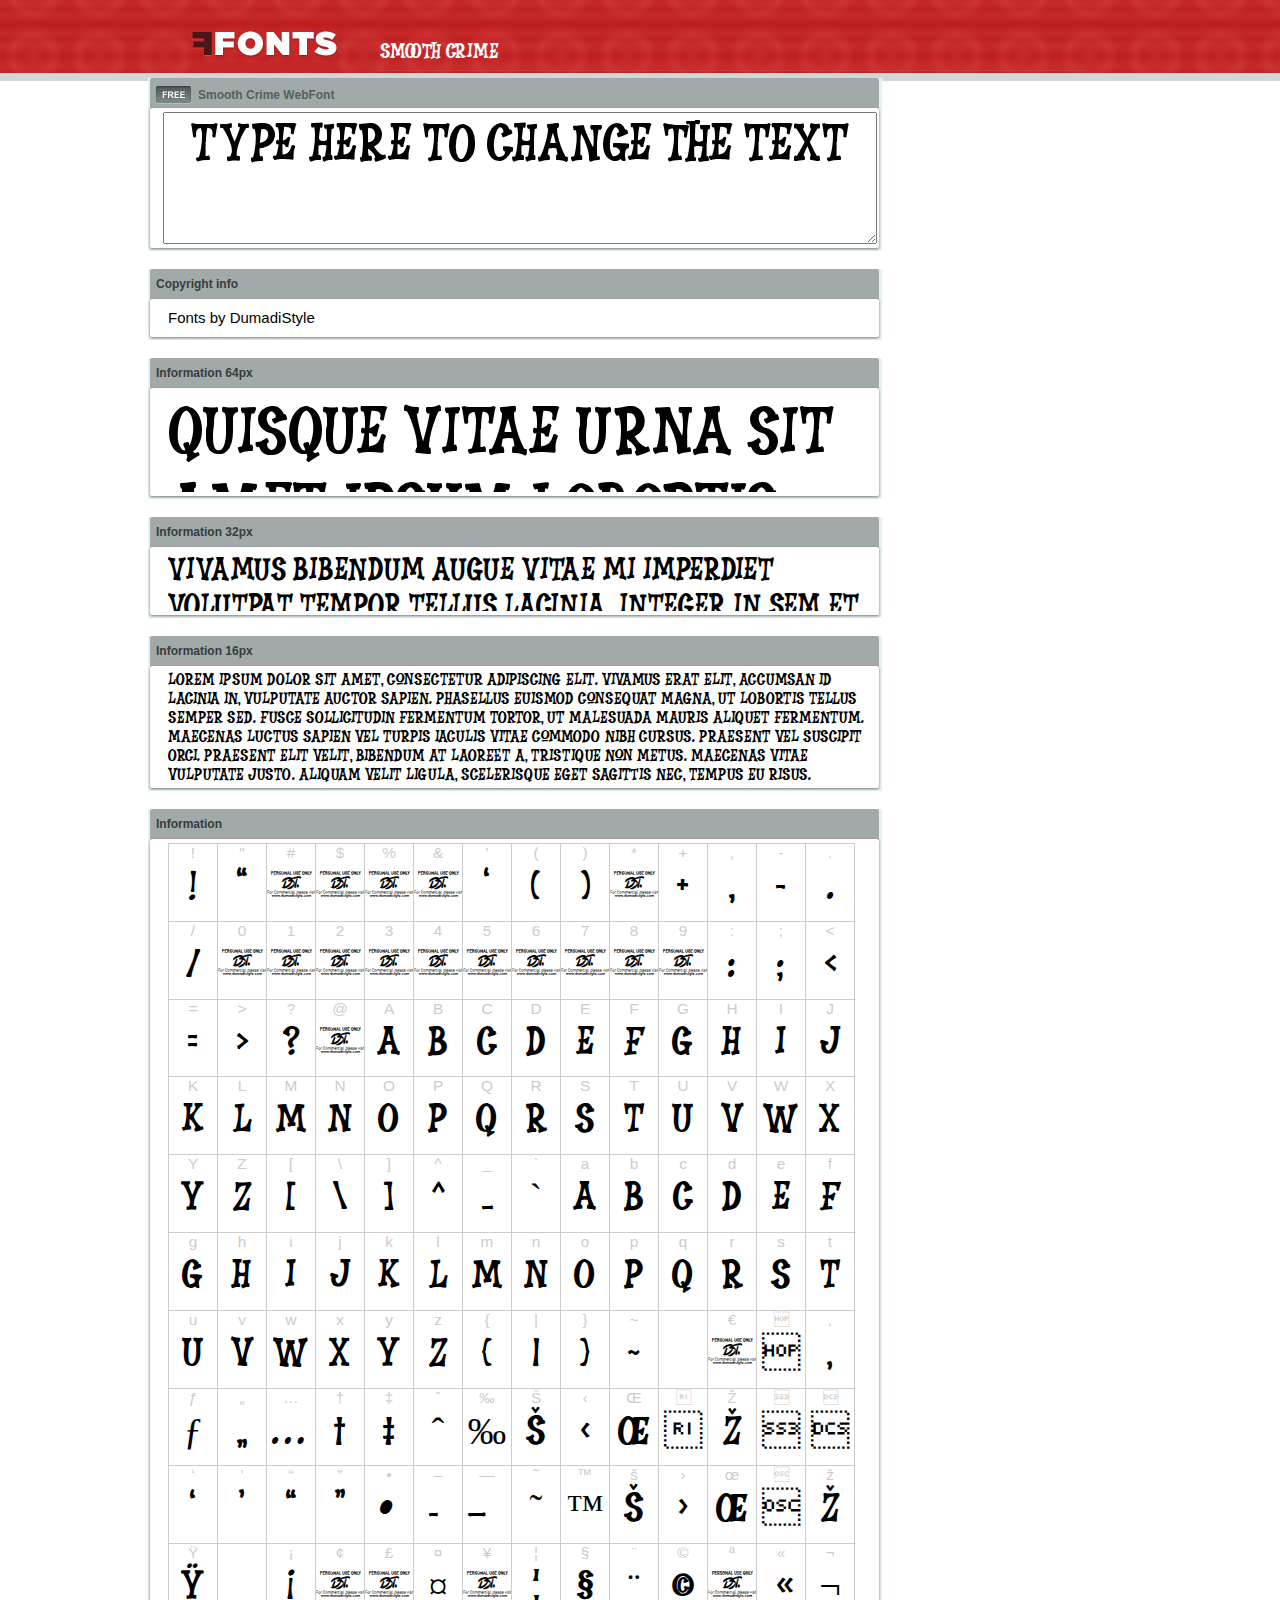
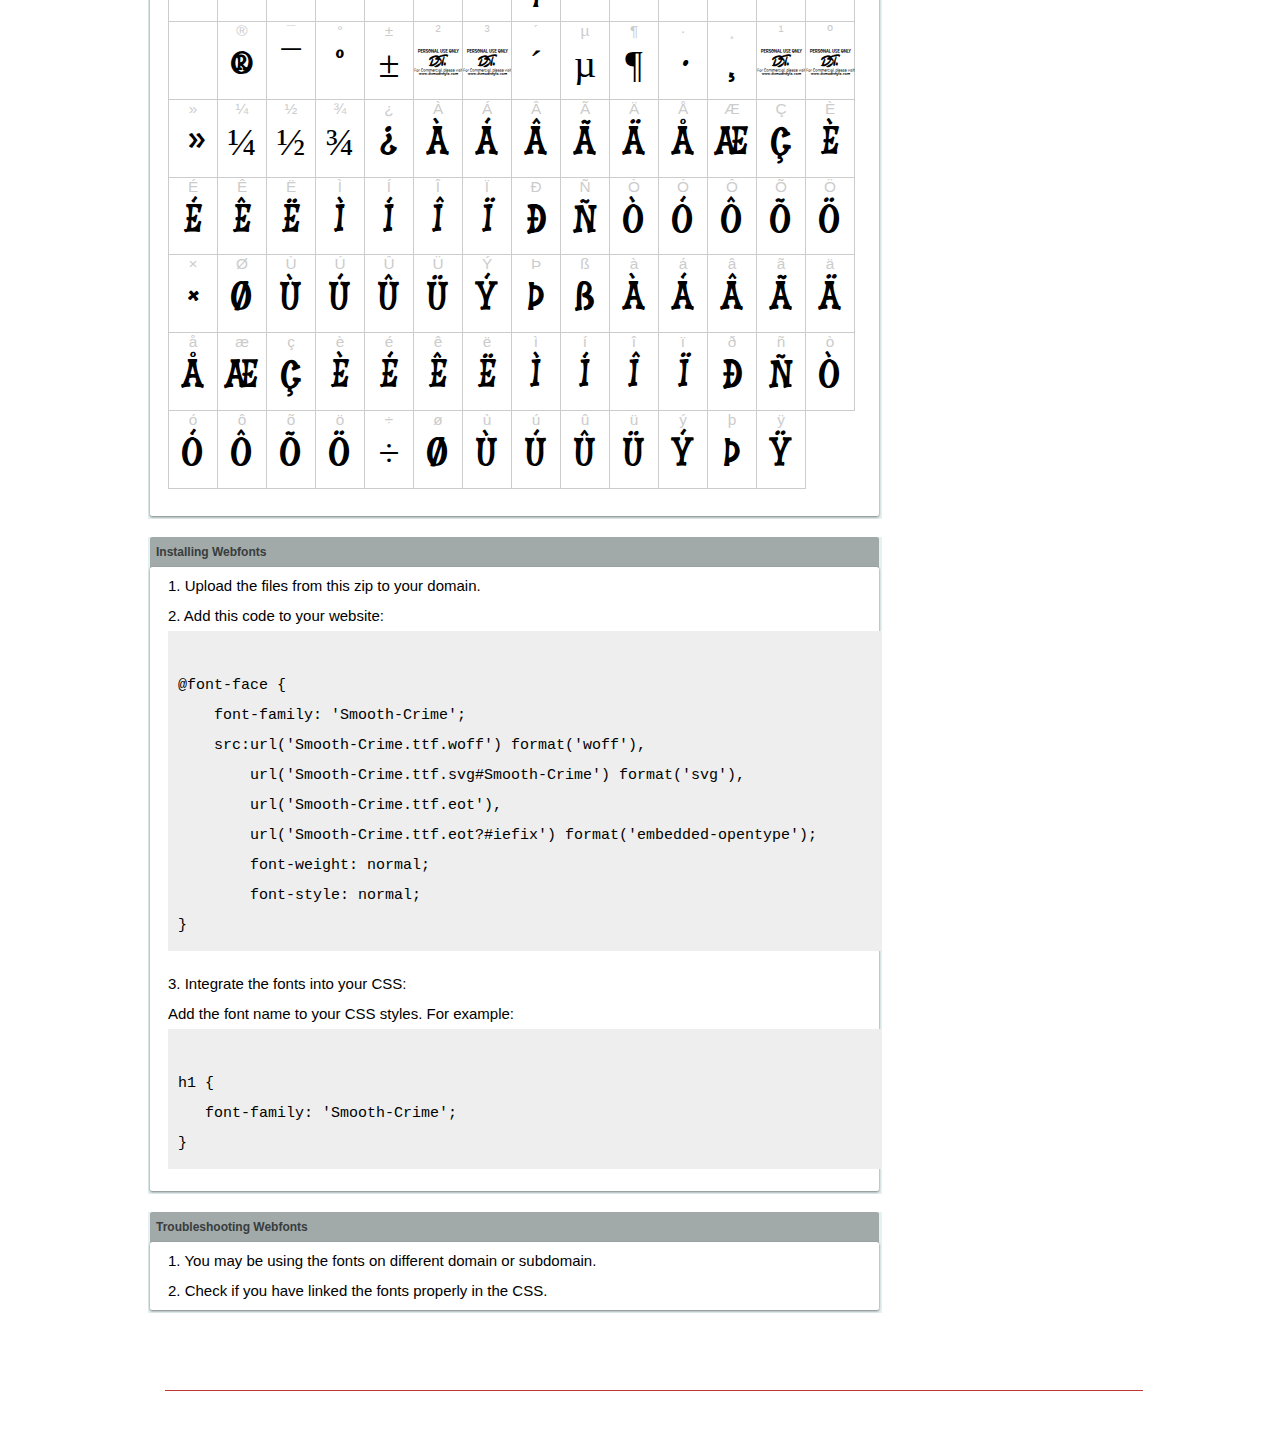
<file: siteV2/fonts/webfonts_Smooth-Crime/example.html>
<!DOCTYPE html PUBLIC "-//W3C//DTD XHTML 1.0 Transitional//EN" "http://www.w3.org/TR/xhtml1/DTD/xhtml1-transitional.dtd">
<html xmlns="http://www.w3.org/1999/xhtml">
<head>
<meta http-equiv="Content-Type" content="text/html; charset=UTF-8" />
<title>Smooth Crime WebFont</title>
<meta name="description" content="Smooth Crime WebFont" />
<meta name="keywords" content="Smooth Crime WebFont" />
<style type="text/css">
@font-face {
  font-family: 'Smooth-Crime';
    src:  url('Smooth-Crime.ttf.woff') format('woff'),
    url('Smooth-Crime.ttf.svg#Smooth-Crime') format('svg'),
    url('Smooth-Crime.ttf.eot'),
    url('Smooth-Crime.eot?#iefix') format('embedded-opentype'); 
    font-weight: normal;
    font-style: normal;
}.examplefontl {
  font-family: 'Smooth-Crime';  
  color: black;
}
.examplefont {
  padding-bottom: 2em;
  overflow: hidden; 
  text-align: center;
}
.examplefont div {
  float: left;
  border: 1px solid #ccc;
  text-align: center;
  width: 1.25em;
  height: 2em;
  margin-right: -1px;
  margin-bottom: -1px;
  font-size: 3.2em; 
}
.examplefont div .defaultC {
  color: #ccc;
  font-family: arial, sans-serif;
  font-size: .4em;
  display: block;
}
*{margin:0;padding:0;}
body{margin:0px;padding:0px;background:#FFFFFF url(images/bgtile.gif?1) repeat-x;font-family:Arial, Helvetica, sans-serif;}
#header{background:url(images/headertile.gif);height:73px;margin:0px;overflow:hidden;}
#head{width:707px;float:left;height:31px;margin:39px 0 0 0;padding:0px;color:#ffffff;font-size:15px;border-bottom:1px solid #c94040;overflow:hidden;}
#head a{color:#ffffff;text-decoration:none;}
#headspan1{float:left;}
.container{width:994px;margin:0 auto;padding:0px;overflow:hidden;}
#content{width:734px;margin:5px 0px 0px 5px;float:left;padding:0px;font-size:12px;display:inline;color:#868e8e;overflow:hidden;}
.fontbox{background:url(images/fontboxtile.gif);width:734px;margin:0 0 18px 0;padding:0;overflow:hidden;}
.fontboxtop{background:url(images/fontboxtop.gif) no-repeat top left;height:18px;font-size:12px;color:#373d3d;width:718px;padding:8px;margin:0;overflow:hidden;}
.fontboxtop a{color:#373d3d;text-decoration:none;}
.fontboxspan1{background:url(images/free.gif) no-repeat;padding:2px 0 2px 42px;float:left;}
h6{background:url(images/logo.gif) top left no-repeat;width:230px;height:73px;margin:0px 0px 0px 7px;float:left;}
h6 a{display:block;height:73px;}
h6 a span{display:none;}
h1{display:inline;font-size:12px;font-weight:bold;color:#546060;padding:0px;float:left;}
.btn{border:0;margin:0;background:url('images/button.gif');background-repeat:repeat-x;color:#fff;width:127px;height:28px;font-size:17px;}
.inputsubtmi{border:1px solid #e1ebeb;border-bottom:2px solid #c7d1d1;padding:6px;margin:0 0 8px 0;}
.partner{font-size:16px;font-weight:bold;color:#000000;padding:0px;margin:39px 0px 12px 30px;}
.fontboxspan1notfree{padding:2px 0 2px 42px;float:left;}
#footer{height:123px;margin:0px;padding:0px;background:url(http://www.altfonts.com/images/foottile.gif);}
#foot{width:1005px;height:123px;background:url(http://www.altfonts.com/images/foot.gif) top left no-repeat;margin:0 auto;padding:0px;}
#copyright{height:31px;padding:28px 0 0 118px;margin:0 0 0 27px;border-bottom:1px solid #c33636;font-size:14px;color:#4a1616;}
code {
	white-space: pre;
	background-color: #eee;
	display: block;
	padding: 10px;
	margin-bottom: 18px;
	overflow: auto;
}    
</style>
</head>
<body>
<div id="header">
<div class="container">
<h6><a href="http://webfonts.ffonts.net" title="WebFonts"><span>WebFonts</span></a></h6>
<div id="head">
<span id="headspan1">
   <span style="font-family: 'Smooth-Crime';font-size: 20px; color: white;">Smooth Crime</span> 
</span>
</div>
</div>
</div>
<div class="container">
<div id="content">
<!-- WebFont --> 
<div class="fontbox">
<div class="fontboxtop"><span class="fontboxspan1"><h1>Smooth Crime WebFont</h1></span></div>
 <textarea id="txtAreaTryFont" cols="" rows="2" style="font-family: 'Smooth-Crime';width:97%; font-size: 50px; height: 130px;text-align: center;margin-left: 15px;" 
           onclick="if (this.value=='Type here to change the text') this.value=''">Type here to change the text</textarea>
<img src="images/fontboxbottom.gif" width="734" height="7" alt="" />
</div>
<div class="fontbox">
<div class="fontboxtop"><b>Copyright info</b></div>
<div style="text-align: left;margin-left:20px;color: black;font-size:15px;line-height:200%">
Fonts by DumadiStyle<br />

</div>
<img src="images/fontboxbottom.gif" width="734" height="7" alt="" />
</div>
<div class="fontbox">
<div class="fontboxtop"><b>Information 64px</b></div>
<div style="font-family: 'Smooth-Crime';margin-left:20px;font-size:64px;color:black;float: left;display: inline; overflow: hidden;height:100px;">
 Quisque vitae urna sit amet ipsum lobortis iaculis volutpat sit amet nibh. 
</div>
<img src="images/fontboxbottom.gif" width="734" height="7" alt="" />
</div>
<div class="fontbox">
<div class="fontboxtop"><b>Information 32px</b></div>
<div style="font-family: 'Smooth-Crime';margin-left:20px;font-size:30px;color:black;float: left;display: inline; overflow: hidden;height:60px;">
 Vivamus bibendum augue vitae mi imperdiet volutpat tempor tellus lacinia. Integer in sem et neque iaculis malesuada. 
</div>
<img src="images/fontboxbottom.gif" width="734" height="7" alt="" />
</div>
<div class="fontbox">
<div class="fontboxtop"><b>Information 16px</b></div>
<div style="font-family: 'Smooth-Crime';margin-left:20px;font-size:16px;color:black;float: left;display: inline; overflow: hidden;">
 Lorem ipsum dolor sit amet, consectetur adipiscing elit. Vivamus erat elit, accumsan id lacinia in, vulputate auctor sapien. Phasellus euismod consequat magna, ut lobortis tellus semper sed. Fusce sollicitudin fermentum tortor, ut malesuada mauris aliquet fermentum. Maecenas luctus sapien vel turpis iaculis vitae commodo nibh cursus. Praesent vel suscipit orci. Praesent elit velit, bibendum at laoreet a, tristique non metus. Maecenas vitae vulputate justo. Aliquam velit ligula, scelerisque eget sagittis nec, tempus eu risus. 
</div>
<img src="images/fontboxbottom.gif" width="734" height="7" alt="" />
</div>
<div class="fontbox">
<div class="fontboxtop"><b>Information</b></div>
<div class="examplefont examplefontl" style="text-align: center;margin-left:20px;">
 <div><span class="defaultC">&#33;</span><span>&#33;</span></div><div><span class="defaultC">&#34;</span><span>&#34;</span></div><div><span class="defaultC">&#35;</span><span>&#35;</span></div><div><span class="defaultC">&#36;</span><span>&#36;</span></div><div><span class="defaultC">&#37;</span><span>&#37;</span></div><div><span class="defaultC">&#38;</span><span>&#38;</span></div><div><span class="defaultC">&#39;</span><span>&#39;</span></div><div><span class="defaultC">&#40;</span><span>&#40;</span></div><div><span class="defaultC">&#41;</span><span>&#41;</span></div><div><span class="defaultC">&#42;</span><span>&#42;</span></div><div><span class="defaultC">&#43;</span><span>&#43;</span></div><div><span class="defaultC">&#44;</span><span>&#44;</span></div><div><span class="defaultC">&#45;</span><span>&#45;</span></div><div><span class="defaultC">&#46;</span><span>&#46;</span></div><div><span class="defaultC">&#47;</span><span>&#47;</span></div><div><span class="defaultC">&#48;</span><span>&#48;</span></div><div><span class="defaultC">&#49;</span><span>&#49;</span></div><div><span class="defaultC">&#50;</span><span>&#50;</span></div><div><span class="defaultC">&#51;</span><span>&#51;</span></div><div><span class="defaultC">&#52;</span><span>&#52;</span></div><div><span class="defaultC">&#53;</span><span>&#53;</span></div><div><span class="defaultC">&#54;</span><span>&#54;</span></div><div><span class="defaultC">&#55;</span><span>&#55;</span></div><div><span class="defaultC">&#56;</span><span>&#56;</span></div><div><span class="defaultC">&#57;</span><span>&#57;</span></div><div><span class="defaultC">&#58;</span><span>&#58;</span></div><div><span class="defaultC">&#59;</span><span>&#59;</span></div><div><span class="defaultC">&#60;</span><span>&#60;</span></div><div><span class="defaultC">&#61;</span><span>&#61;</span></div><div><span class="defaultC">&#62;</span><span>&#62;</span></div><div><span class="defaultC">&#63;</span><span>&#63;</span></div><div><span class="defaultC">&#64;</span><span>&#64;</span></div><div><span class="defaultC">&#65;</span><span>&#65;</span></div><div><span class="defaultC">&#66;</span><span>&#66;</span></div><div><span class="defaultC">&#67;</span><span>&#67;</span></div><div><span class="defaultC">&#68;</span><span>&#68;</span></div><div><span class="defaultC">&#69;</span><span>&#69;</span></div><div><span class="defaultC">&#70;</span><span>&#70;</span></div><div><span class="defaultC">&#71;</span><span>&#71;</span></div><div><span class="defaultC">&#72;</span><span>&#72;</span></div><div><span class="defaultC">&#73;</span><span>&#73;</span></div><div><span class="defaultC">&#74;</span><span>&#74;</span></div><div><span class="defaultC">&#75;</span><span>&#75;</span></div><div><span class="defaultC">&#76;</span><span>&#76;</span></div><div><span class="defaultC">&#77;</span><span>&#77;</span></div><div><span class="defaultC">&#78;</span><span>&#78;</span></div><div><span class="defaultC">&#79;</span><span>&#79;</span></div><div><span class="defaultC">&#80;</span><span>&#80;</span></div><div><span class="defaultC">&#81;</span><span>&#81;</span></div><div><span class="defaultC">&#82;</span><span>&#82;</span></div><div><span class="defaultC">&#83;</span><span>&#83;</span></div><div><span class="defaultC">&#84;</span><span>&#84;</span></div><div><span class="defaultC">&#85;</span><span>&#85;</span></div><div><span class="defaultC">&#86;</span><span>&#86;</span></div><div><span class="defaultC">&#87;</span><span>&#87;</span></div><div><span class="defaultC">&#88;</span><span>&#88;</span></div><div><span class="defaultC">&#89;</span><span>&#89;</span></div><div><span class="defaultC">&#90;</span><span>&#90;</span></div><div><span class="defaultC">&#91;</span><span>&#91;</span></div><div><span class="defaultC">&#92;</span><span>&#92;</span></div><div><span class="defaultC">&#93;</span><span>&#93;</span></div><div><span class="defaultC">&#94;</span><span>&#94;</span></div><div><span class="defaultC">&#95;</span><span>&#95;</span></div><div><span class="defaultC">&#96;</span><span>&#96;</span></div><div><span class="defaultC">&#97;</span><span>&#97;</span></div><div><span class="defaultC">&#98;</span><span>&#98;</span></div><div><span class="defaultC">&#99;</span><span>&#99;</span></div><div><span class="defaultC">&#100;</span><span>&#100;</span></div><div><span class="defaultC">&#101;</span><span>&#101;</span></div><div><span class="defaultC">&#102;</span><span>&#102;</span></div><div><span class="defaultC">&#103;</span><span>&#103;</span></div><div><span class="defaultC">&#104;</span><span>&#104;</span></div><div><span class="defaultC">&#105;</span><span>&#105;</span></div><div><span class="defaultC">&#106;</span><span>&#106;</span></div><div><span class="defaultC">&#107;</span><span>&#107;</span></div><div><span class="defaultC">&#108;</span><span>&#108;</span></div><div><span class="defaultC">&#109;</span><span>&#109;</span></div><div><span class="defaultC">&#110;</span><span>&#110;</span></div><div><span class="defaultC">&#111;</span><span>&#111;</span></div><div><span class="defaultC">&#112;</span><span>&#112;</span></div><div><span class="defaultC">&#113;</span><span>&#113;</span></div><div><span class="defaultC">&#114;</span><span>&#114;</span></div><div><span class="defaultC">&#115;</span><span>&#115;</span></div><div><span class="defaultC">&#116;</span><span>&#116;</span></div><div><span class="defaultC">&#117;</span><span>&#117;</span></div><div><span class="defaultC">&#118;</span><span>&#118;</span></div><div><span class="defaultC">&#119;</span><span>&#119;</span></div><div><span class="defaultC">&#120;</span><span>&#120;</span></div><div><span class="defaultC">&#121;</span><span>&#121;</span></div><div><span class="defaultC">&#122;</span><span>&#122;</span></div><div><span class="defaultC">&#123;</span><span>&#123;</span></div><div><span class="defaultC">&#124;</span><span>&#124;</span></div><div><span class="defaultC">&#125;</span><span>&#125;</span></div><div><span class="defaultC">&#126;</span><span>&#126;</span></div><div><span class="defaultC">&#127;</span><span>&#127;</span></div><div><span class="defaultC">&#128;</span><span>&#128;</span></div><div><span class="defaultC">&#129;</span><span>&#129;</span></div><div><span class="defaultC">&#130;</span><span>&#130;</span></div><div><span class="defaultC">&#131;</span><span>&#131;</span></div><div><span class="defaultC">&#132;</span><span>&#132;</span></div><div><span class="defaultC">&#133;</span><span>&#133;</span></div><div><span class="defaultC">&#134;</span><span>&#134;</span></div><div><span class="defaultC">&#135;</span><span>&#135;</span></div><div><span class="defaultC">&#136;</span><span>&#136;</span></div><div><span class="defaultC">&#137;</span><span>&#137;</span></div><div><span class="defaultC">&#138;</span><span>&#138;</span></div><div><span class="defaultC">&#139;</span><span>&#139;</span></div><div><span class="defaultC">&#140;</span><span>&#140;</span></div><div><span class="defaultC">&#141;</span><span>&#141;</span></div><div><span class="defaultC">&#142;</span><span>&#142;</span></div><div><span class="defaultC">&#143;</span><span>&#143;</span></div><div><span class="defaultC">&#144;</span><span>&#144;</span></div><div><span class="defaultC">&#145;</span><span>&#145;</span></div><div><span class="defaultC">&#146;</span><span>&#146;</span></div><div><span class="defaultC">&#147;</span><span>&#147;</span></div><div><span class="defaultC">&#148;</span><span>&#148;</span></div><div><span class="defaultC">&#149;</span><span>&#149;</span></div><div><span class="defaultC">&#150;</span><span>&#150;</span></div><div><span class="defaultC">&#151;</span><span>&#151;</span></div><div><span class="defaultC">&#152;</span><span>&#152;</span></div><div><span class="defaultC">&#153;</span><span>&#153;</span></div><div><span class="defaultC">&#154;</span><span>&#154;</span></div><div><span class="defaultC">&#155;</span><span>&#155;</span></div><div><span class="defaultC">&#156;</span><span>&#156;</span></div><div><span class="defaultC">&#157;</span><span>&#157;</span></div><div><span class="defaultC">&#158;</span><span>&#158;</span></div><div><span class="defaultC">&#159;</span><span>&#159;</span></div><div><span class="defaultC">&#160;</span><span>&#160;</span></div><div><span class="defaultC">&#161;</span><span>&#161;</span></div><div><span class="defaultC">&#162;</span><span>&#162;</span></div><div><span class="defaultC">&#163;</span><span>&#163;</span></div><div><span class="defaultC">&#164;</span><span>&#164;</span></div><div><span class="defaultC">&#165;</span><span>&#165;</span></div><div><span class="defaultC">&#166;</span><span>&#166;</span></div><div><span class="defaultC">&#167;</span><span>&#167;</span></div><div><span class="defaultC">&#168;</span><span>&#168;</span></div><div><span class="defaultC">&#169;</span><span>&#169;</span></div><div><span class="defaultC">&#170;</span><span>&#170;</span></div><div><span class="defaultC">&#171;</span><span>&#171;</span></div><div><span class="defaultC">&#172;</span><span>&#172;</span></div><div><span class="defaultC">&#173;</span><span>&#173;</span></div><div><span class="defaultC">&#174;</span><span>&#174;</span></div><div><span class="defaultC">&#175;</span><span>&#175;</span></div><div><span class="defaultC">&#176;</span><span>&#176;</span></div><div><span class="defaultC">&#177;</span><span>&#177;</span></div><div><span class="defaultC">&#178;</span><span>&#178;</span></div><div><span class="defaultC">&#179;</span><span>&#179;</span></div><div><span class="defaultC">&#180;</span><span>&#180;</span></div><div><span class="defaultC">&#181;</span><span>&#181;</span></div><div><span class="defaultC">&#182;</span><span>&#182;</span></div><div><span class="defaultC">&#183;</span><span>&#183;</span></div><div><span class="defaultC">&#184;</span><span>&#184;</span></div><div><span class="defaultC">&#185;</span><span>&#185;</span></div><div><span class="defaultC">&#186;</span><span>&#186;</span></div><div><span class="defaultC">&#187;</span><span>&#187;</span></div><div><span class="defaultC">&#188;</span><span>&#188;</span></div><div><span class="defaultC">&#189;</span><span>&#189;</span></div><div><span class="defaultC">&#190;</span><span>&#190;</span></div><div><span class="defaultC">&#191;</span><span>&#191;</span></div><div><span class="defaultC">&#192;</span><span>&#192;</span></div><div><span class="defaultC">&#193;</span><span>&#193;</span></div><div><span class="defaultC">&#194;</span><span>&#194;</span></div><div><span class="defaultC">&#195;</span><span>&#195;</span></div><div><span class="defaultC">&#196;</span><span>&#196;</span></div><div><span class="defaultC">&#197;</span><span>&#197;</span></div><div><span class="defaultC">&#198;</span><span>&#198;</span></div><div><span class="defaultC">&#199;</span><span>&#199;</span></div><div><span class="defaultC">&#200;</span><span>&#200;</span></div><div><span class="defaultC">&#201;</span><span>&#201;</span></div><div><span class="defaultC">&#202;</span><span>&#202;</span></div><div><span class="defaultC">&#203;</span><span>&#203;</span></div><div><span class="defaultC">&#204;</span><span>&#204;</span></div><div><span class="defaultC">&#205;</span><span>&#205;</span></div><div><span class="defaultC">&#206;</span><span>&#206;</span></div><div><span class="defaultC">&#207;</span><span>&#207;</span></div><div><span class="defaultC">&#208;</span><span>&#208;</span></div><div><span class="defaultC">&#209;</span><span>&#209;</span></div><div><span class="defaultC">&#210;</span><span>&#210;</span></div><div><span class="defaultC">&#211;</span><span>&#211;</span></div><div><span class="defaultC">&#212;</span><span>&#212;</span></div><div><span class="defaultC">&#213;</span><span>&#213;</span></div><div><span class="defaultC">&#214;</span><span>&#214;</span></div><div><span class="defaultC">&#215;</span><span>&#215;</span></div><div><span class="defaultC">&#216;</span><span>&#216;</span></div><div><span class="defaultC">&#217;</span><span>&#217;</span></div><div><span class="defaultC">&#218;</span><span>&#218;</span></div><div><span class="defaultC">&#219;</span><span>&#219;</span></div><div><span class="defaultC">&#220;</span><span>&#220;</span></div><div><span class="defaultC">&#221;</span><span>&#221;</span></div><div><span class="defaultC">&#222;</span><span>&#222;</span></div><div><span class="defaultC">&#223;</span><span>&#223;</span></div><div><span class="defaultC">&#224;</span><span>&#224;</span></div><div><span class="defaultC">&#225;</span><span>&#225;</span></div><div><span class="defaultC">&#226;</span><span>&#226;</span></div><div><span class="defaultC">&#227;</span><span>&#227;</span></div><div><span class="defaultC">&#228;</span><span>&#228;</span></div><div><span class="defaultC">&#229;</span><span>&#229;</span></div><div><span class="defaultC">&#230;</span><span>&#230;</span></div><div><span class="defaultC">&#231;</span><span>&#231;</span></div><div><span class="defaultC">&#232;</span><span>&#232;</span></div><div><span class="defaultC">&#233;</span><span>&#233;</span></div><div><span class="defaultC">&#234;</span><span>&#234;</span></div><div><span class="defaultC">&#235;</span><span>&#235;</span></div><div><span class="defaultC">&#236;</span><span>&#236;</span></div><div><span class="defaultC">&#237;</span><span>&#237;</span></div><div><span class="defaultC">&#238;</span><span>&#238;</span></div><div><span class="defaultC">&#239;</span><span>&#239;</span></div><div><span class="defaultC">&#240;</span><span>&#240;</span></div><div><span class="defaultC">&#241;</span><span>&#241;</span></div><div><span class="defaultC">&#242;</span><span>&#242;</span></div><div><span class="defaultC">&#243;</span><span>&#243;</span></div><div><span class="defaultC">&#244;</span><span>&#244;</span></div><div><span class="defaultC">&#245;</span><span>&#245;</span></div><div><span class="defaultC">&#246;</span><span>&#246;</span></div><div><span class="defaultC">&#247;</span><span>&#247;</span></div><div><span class="defaultC">&#248;</span><span>&#248;</span></div><div><span class="defaultC">&#249;</span><span>&#249;</span></div><div><span class="defaultC">&#250;</span><span>&#250;</span></div><div><span class="defaultC">&#251;</span><span>&#251;</span></div><div><span class="defaultC">&#252;</span><span>&#252;</span></div><div><span class="defaultC">&#253;</span><span>&#253;</span></div><div><span class="defaultC">&#254;</span><span>&#254;</span></div><div><span class="defaultC">&#255;</span><span>&#255;</span></div> 
</div>
<img src="images/fontboxbottom.gif" width="734" height="7" alt="" />
</div>
<div class="fontbox">
<div class="fontboxtop"><b>Installing Webfonts</b></div>
<div style="text-align: left;margin-left:20px;color: black;font-size:15px;line-height:200%">
1. Upload the files from this zip to your domain.<br />
2. Add this code to your website:<br />
<code>
@font-face {
    font-family: 'Smooth-Crime';
    src:url('Smooth-Crime.ttf.woff') format('woff'),
        url('Smooth-Crime.ttf.svg#Smooth-Crime') format('svg'),
        url('Smooth-Crime.ttf.eot'),
        url('Smooth-Crime.ttf.eot?#iefix') format('embedded-opentype'); 
        font-weight: normal;
        font-style: normal;
}
</code>
3. Integrate the fonts into your CSS:<br />
Add the font name to your CSS styles. For example:
<code>
h1 { 
   font-family: 'Smooth-Crime';
}  
</code>
</div>
<img src="images/fontboxbottom.gif" width="734" height="7" alt="" />
</div>
<div class="fontbox">
<div class="fontboxtop"><b>Troubleshooting Webfonts</b></div>
<div style="text-align: left;margin-left:20px;color: black;font-size:15px;line-height:200%">
1. You may be using the fonts on different domain or subdomain.<Br />
2. Check if you have linked the fonts properly in the CSS.<Br />
</div>
<img src="images/fontboxbottom.gif" width="734" height="7" alt="" />
</div>
</div>
</div>
<div id="footer">
<div id="foot">
<div id="copyright" style="font-size:11px;color:white;">&copy; - <a href="http://www.ffonts.net" title="Free Fonts" style="color:white;">Free Fonts by www.FFonts.net</a> - </div>
</div>
</div>

</body>
</html>
</file>
